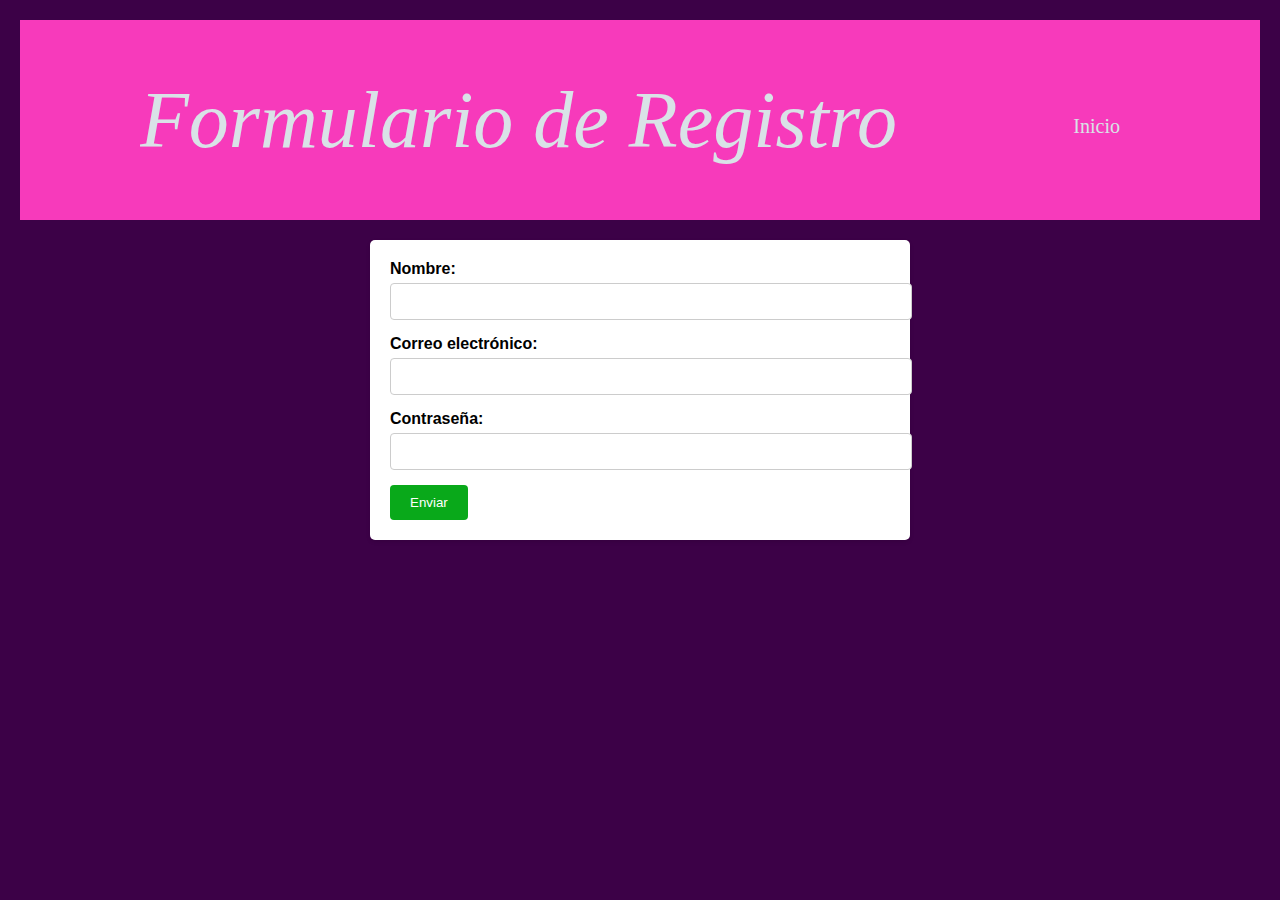
<file: Contacto/Contacto1.html>
<!doctype html>
<html>
<head>
<meta charset="utf-8">
<title>Contacto</title>
	<link rel="stylesheet" type="text/css" href="css/estilos.css">
</head>

<body>
	
	<header>
		<!--<div class="logo">Formulario de Registro</div> -->
		<div class="wrapper">
		    <div class="logo">Formulario de Registro</div>
		
		<nav> <!--representa una sección de una página cuyo propósito es proporcionar enlaces de navegación, ya sea dentro del documento actual o a otros documentos. -->
			<a href="../index.html">Inicio</a>
		</nav>
			</div>
	</header>
	
	
  <form>
    <!-- Campo del nombre -->
    <label for="nombre">Nombre:</label>
    <input type="text" id="nombre" name="nombre" required>
    <br>
   
    <!-- Campo del correo electrónico -->
    <label for="email">Correo electrónico:</label>
    <input type="email" id="email" name="email" required>
    <br>

    <!-- Campo de la contraseña -->
    <label for="contrasena">Contraseña:</label>
    <input type="password" id="contrasena" name="contrasena" required>
    <br>

    <!-- Botón de enviar -->
    <input type="submit" value="Enviar">
  </form>
</body>
</html>
</file>
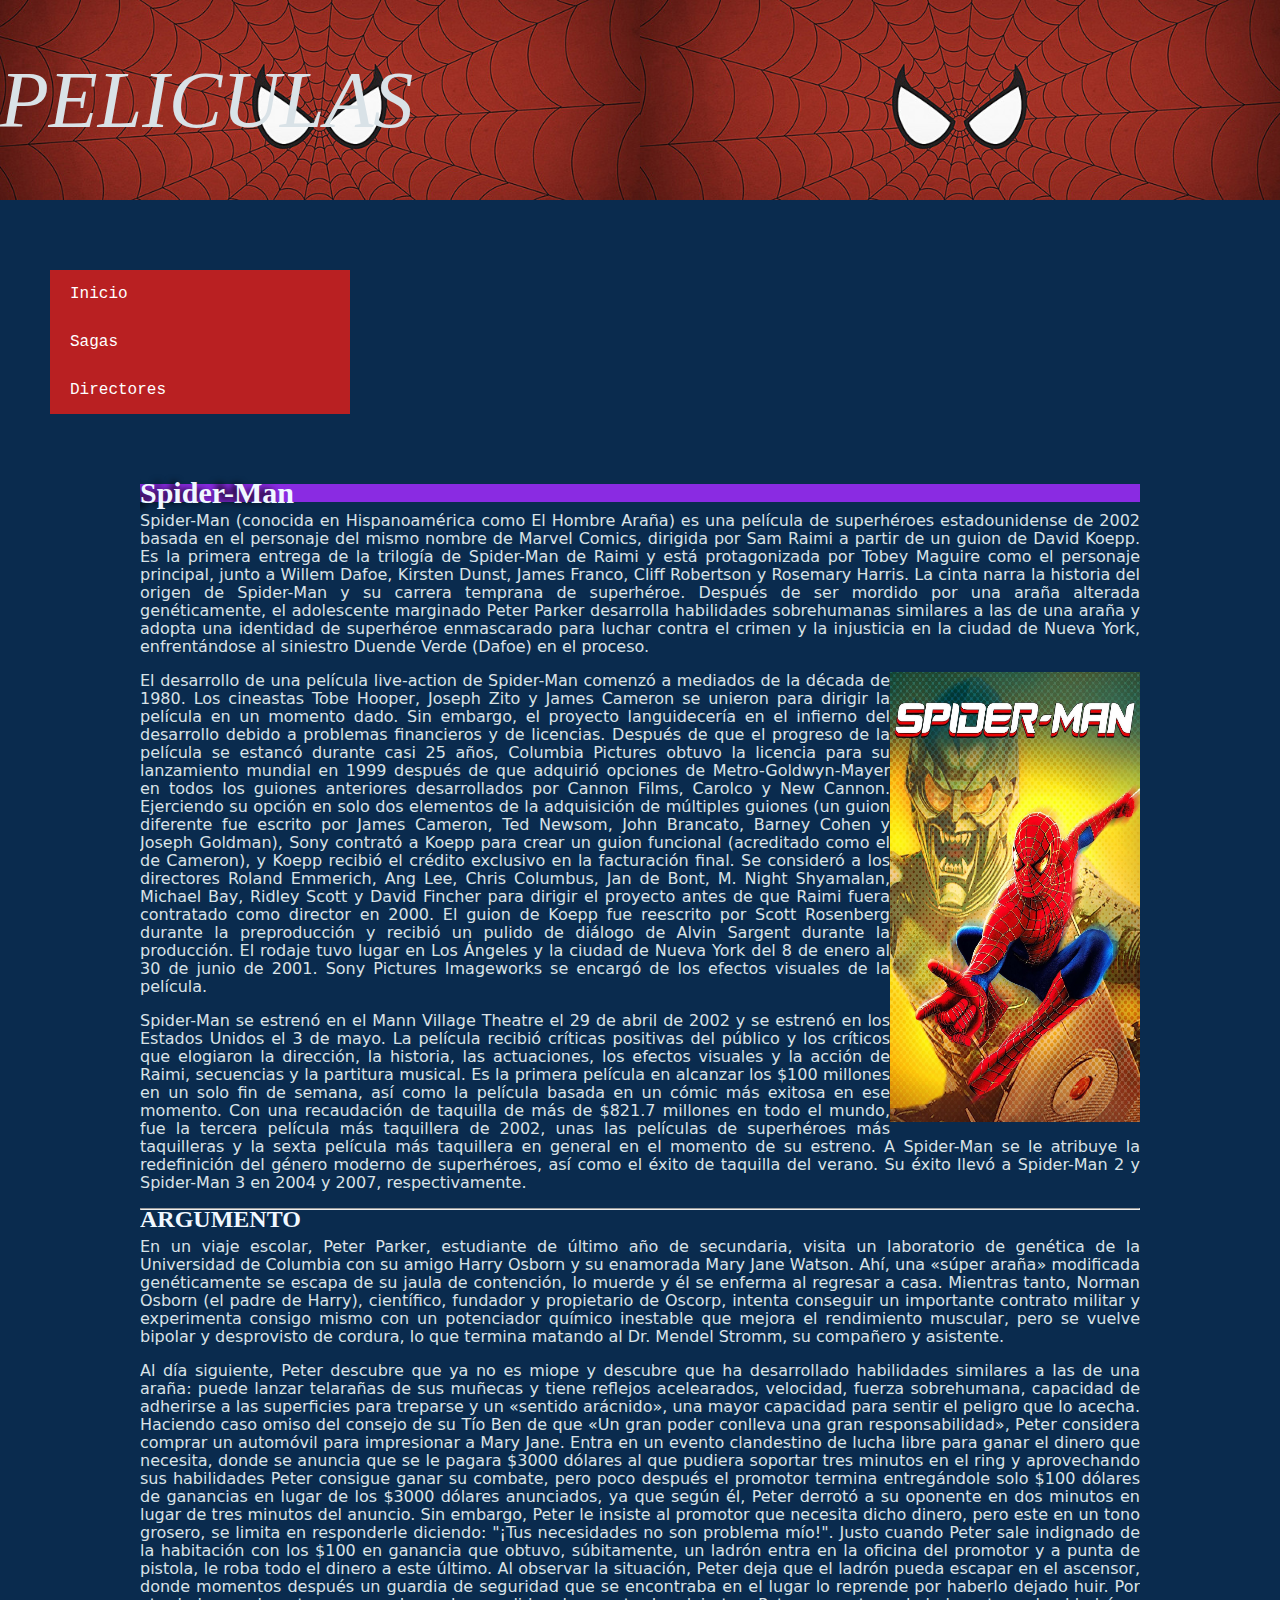
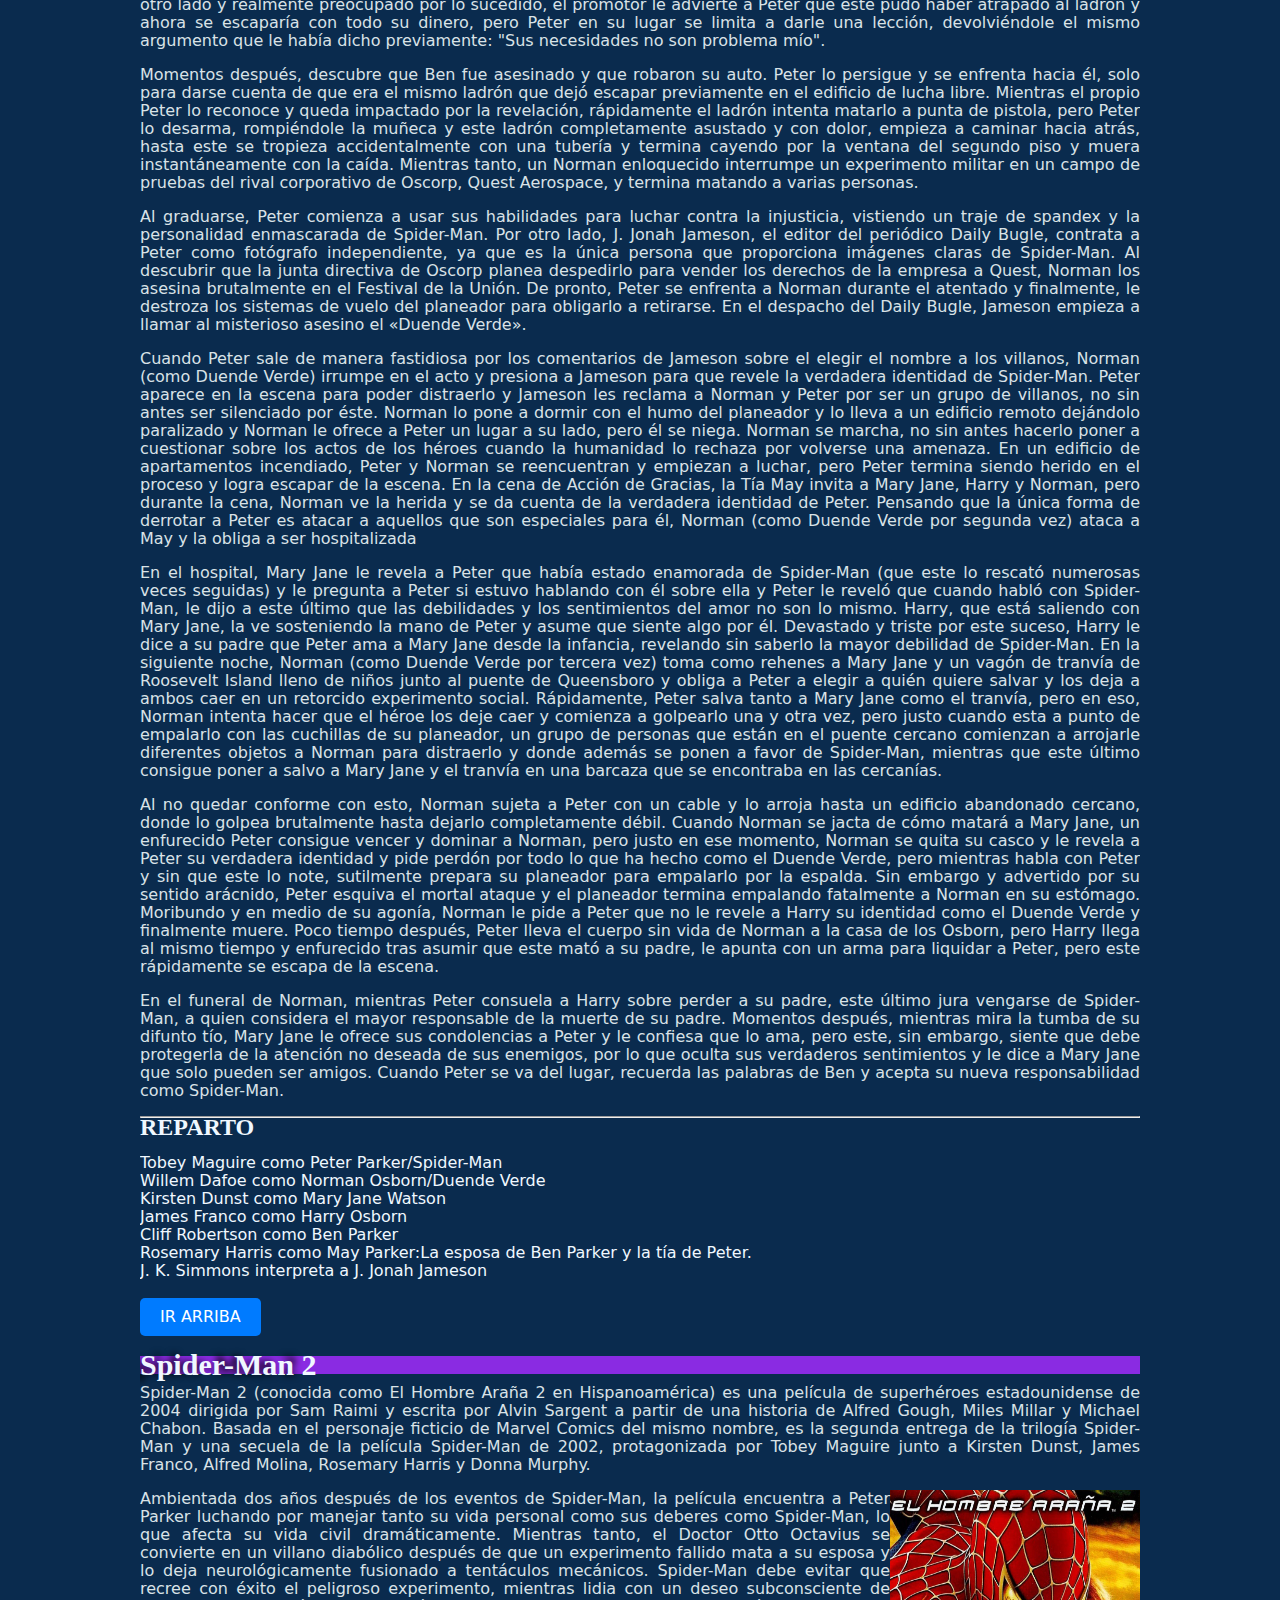
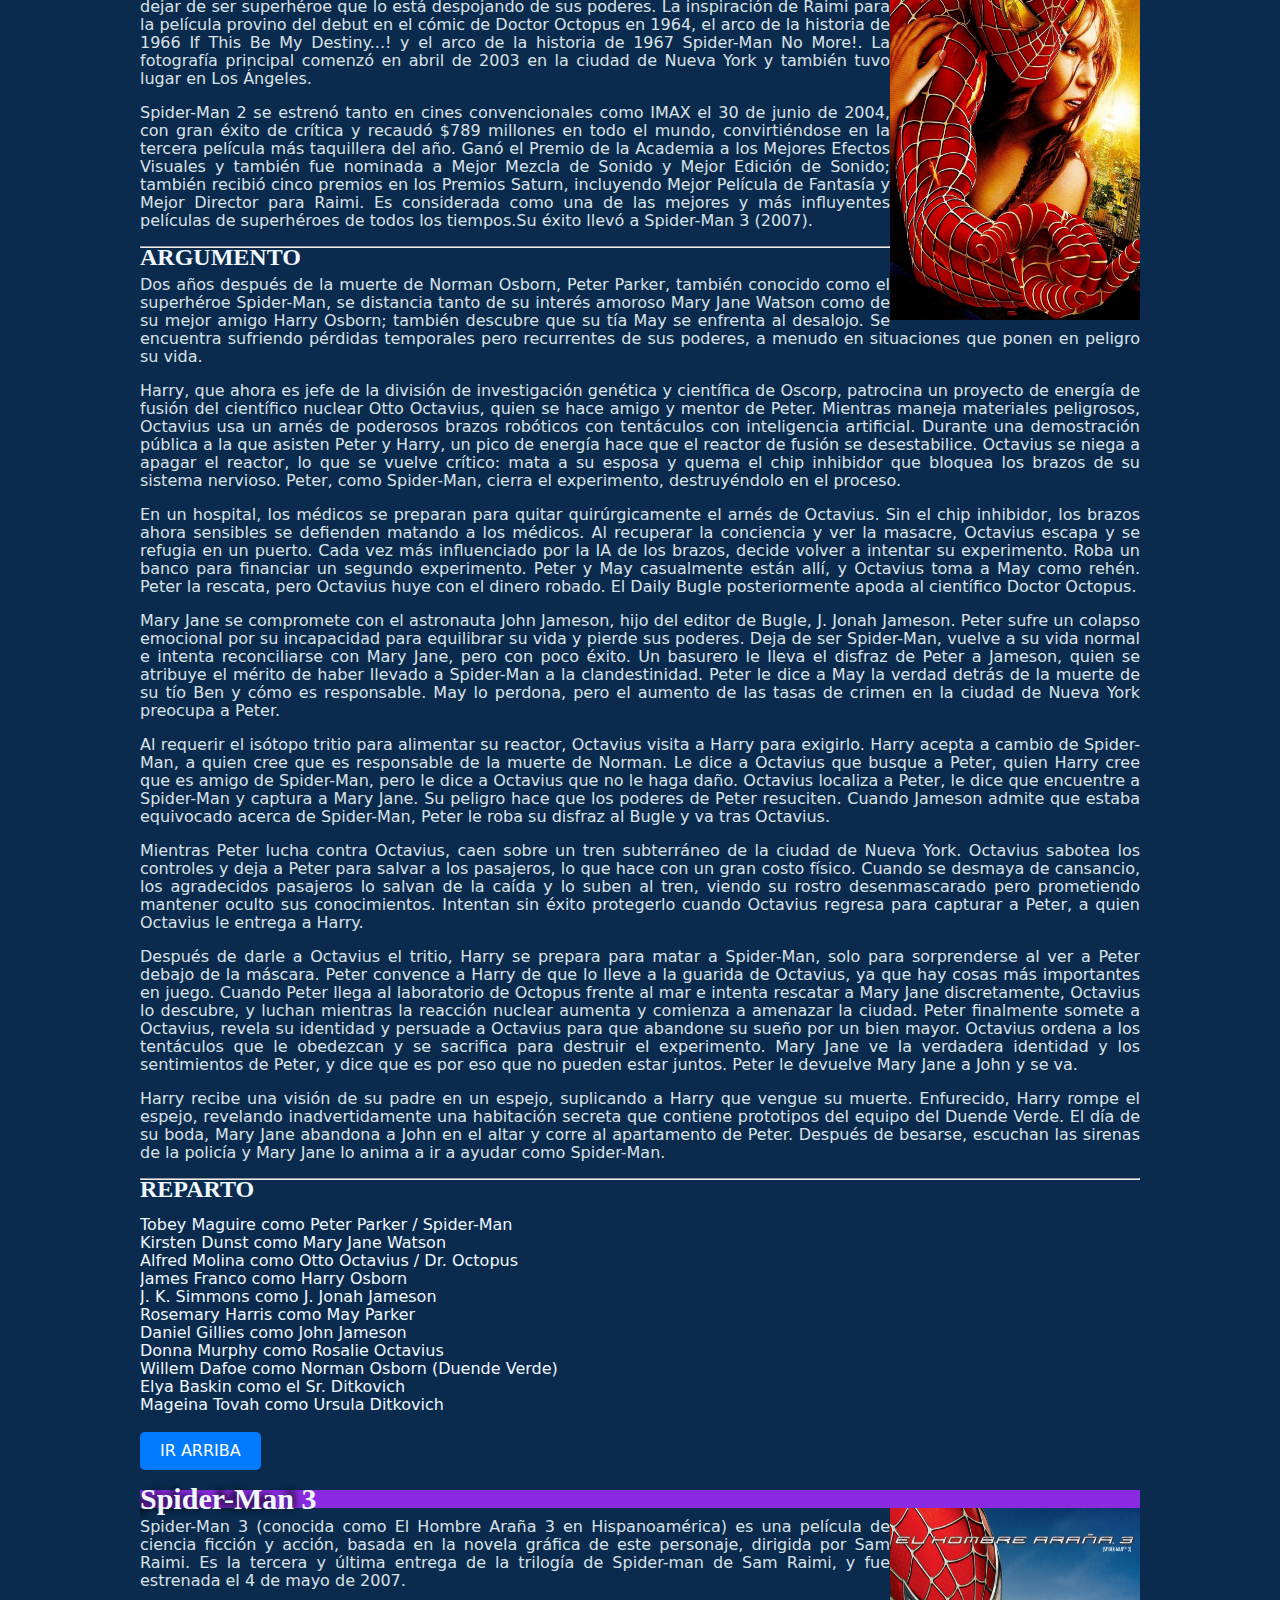
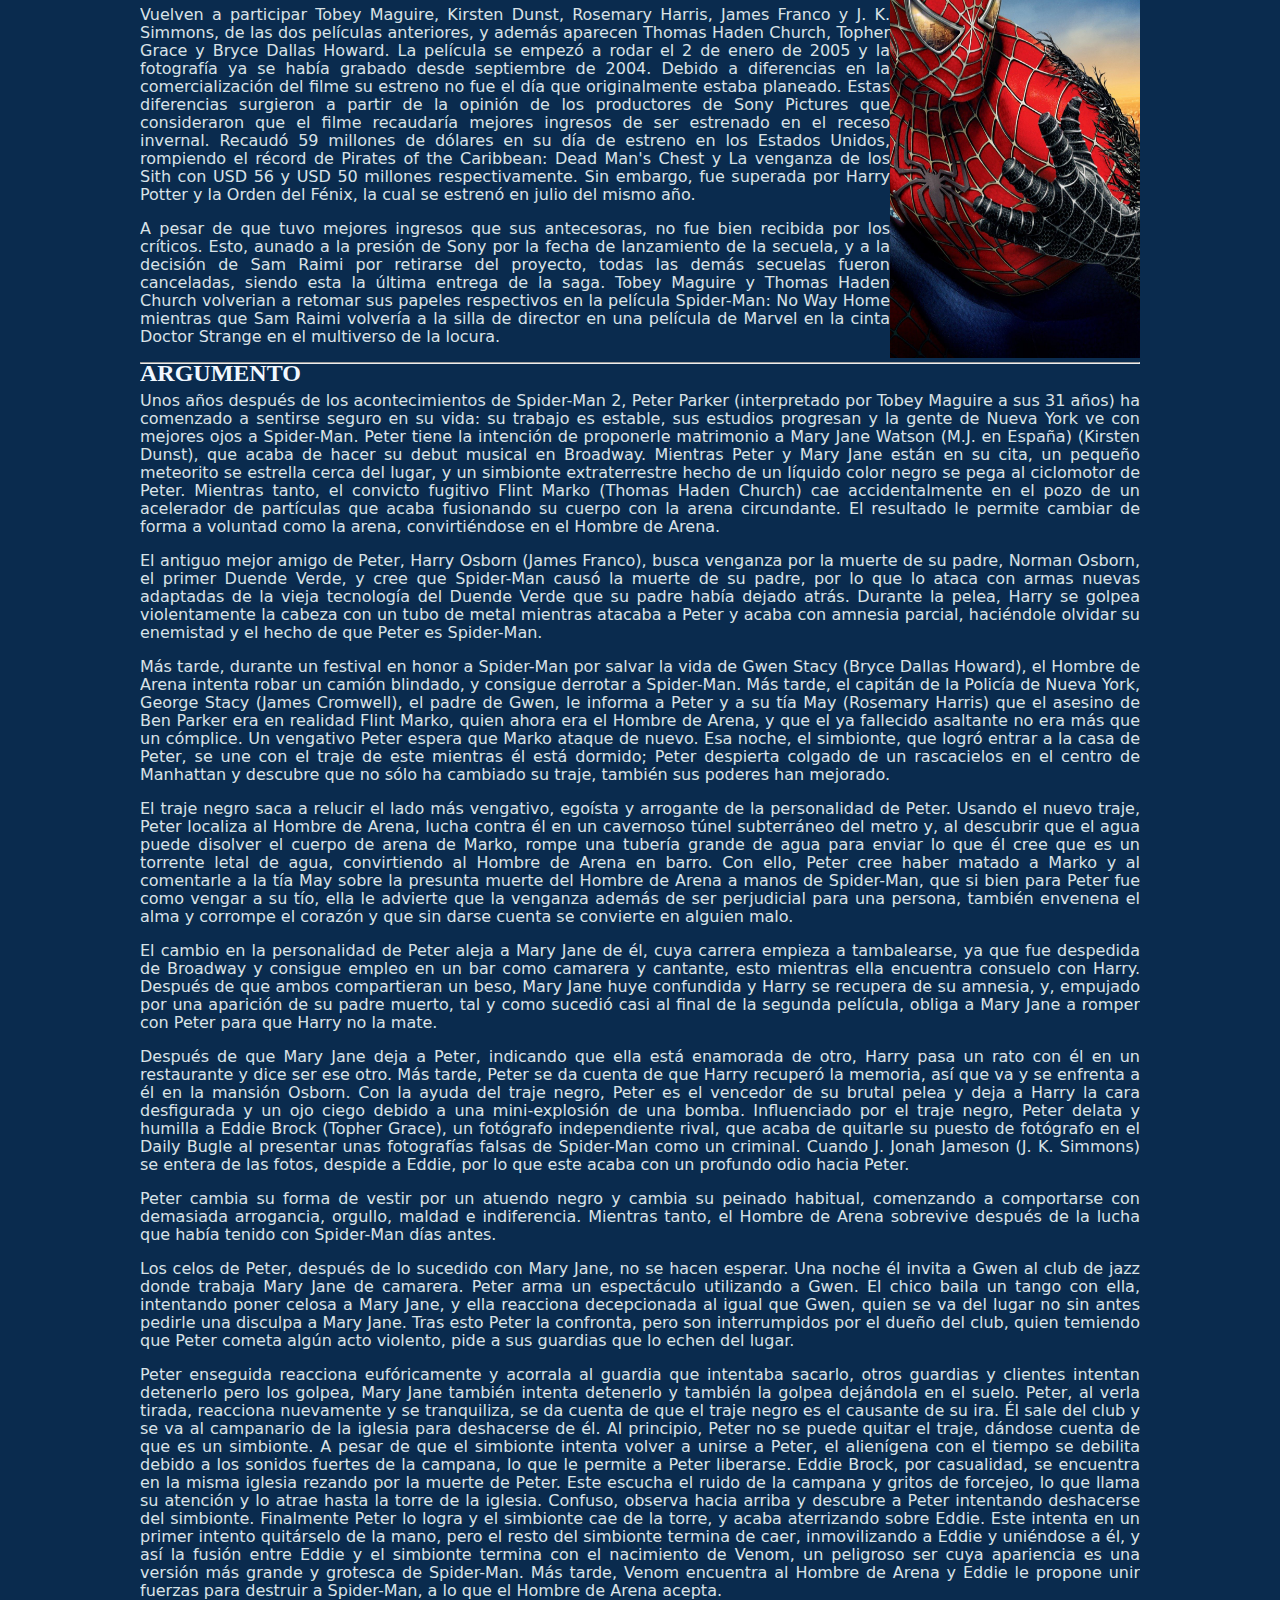
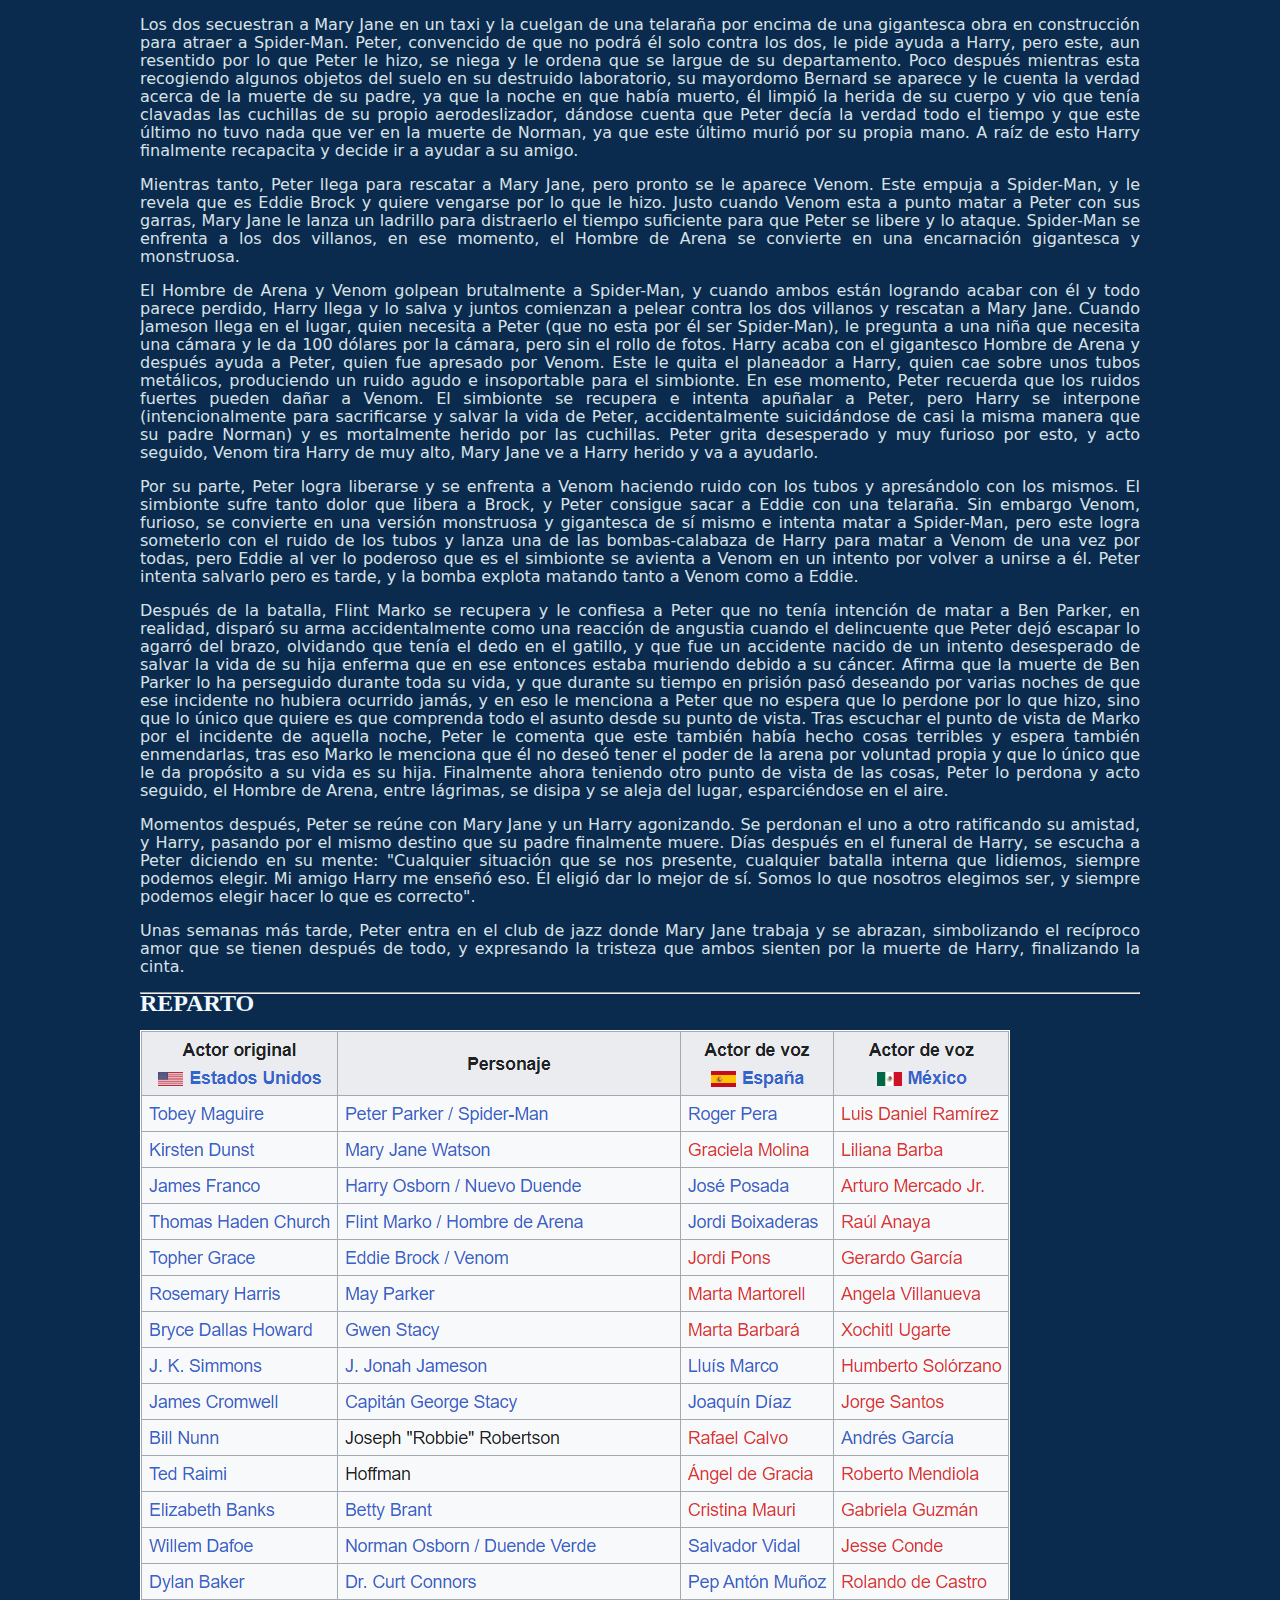
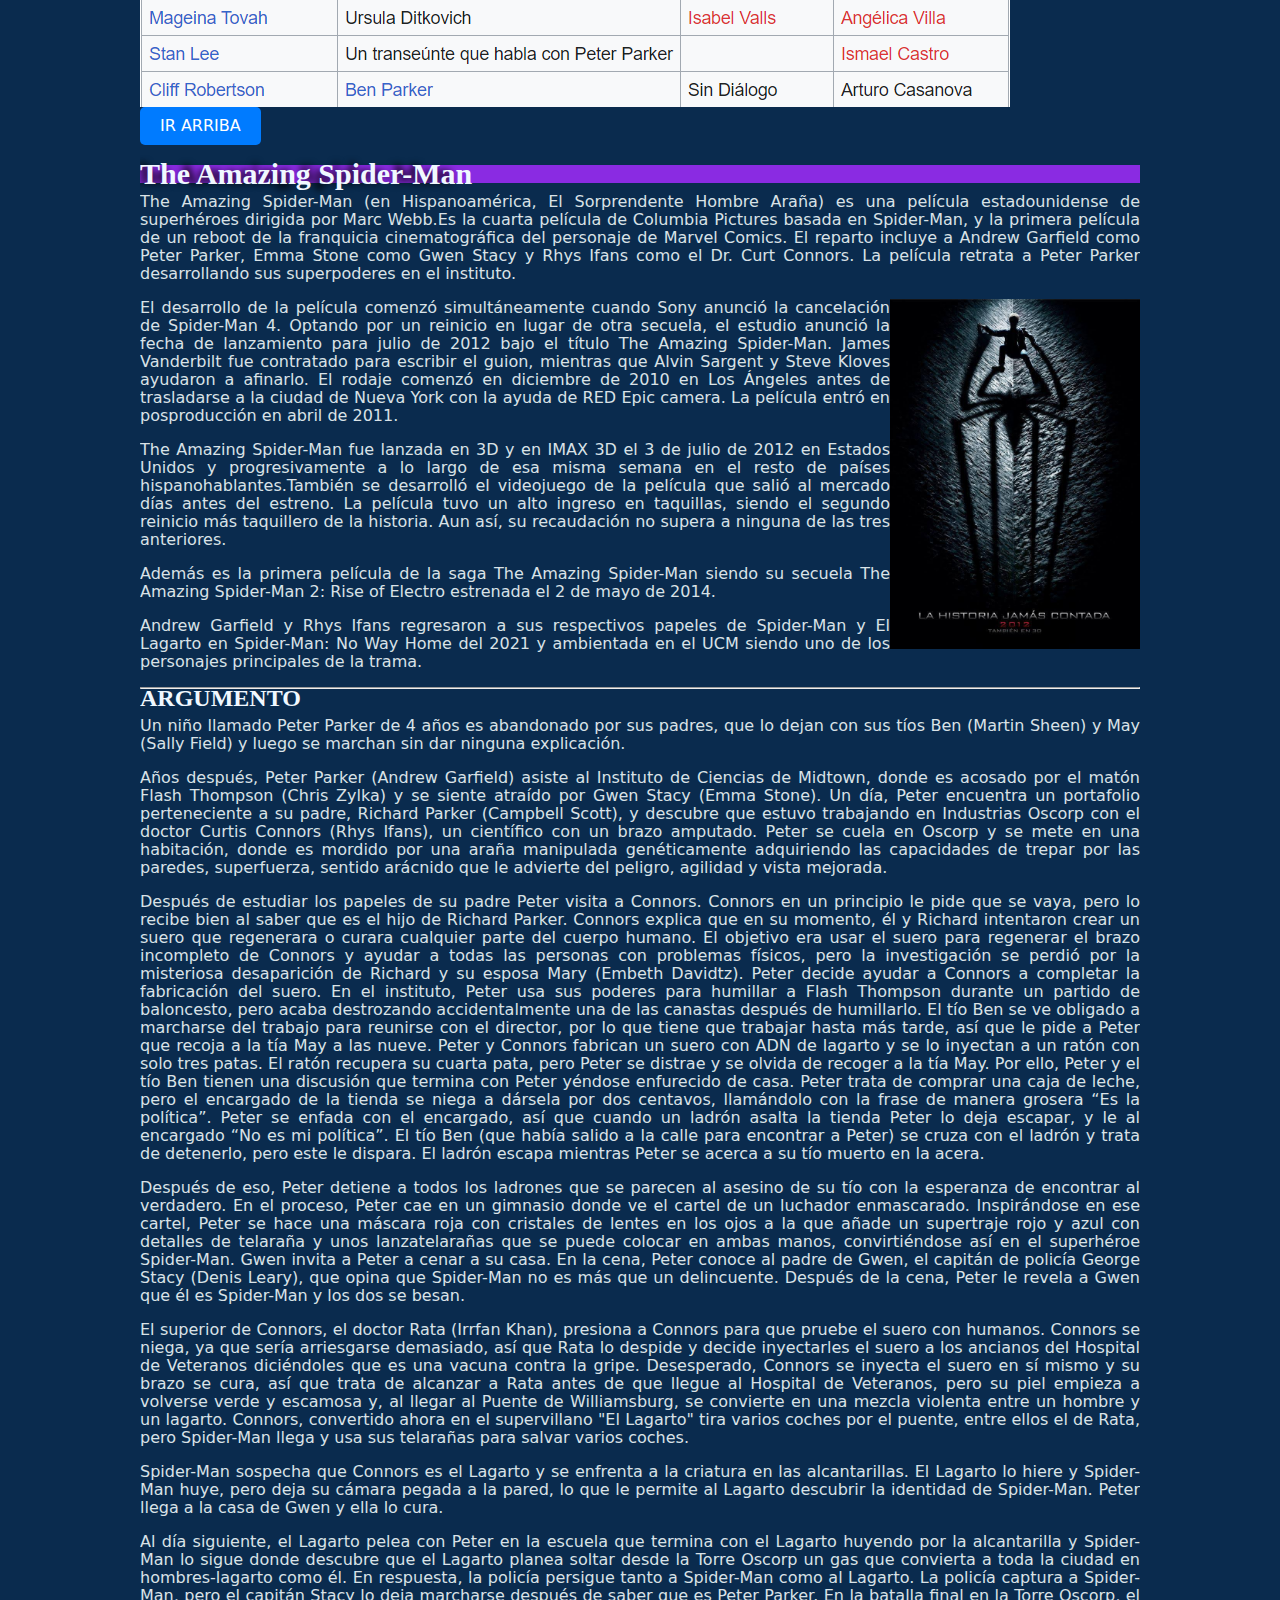
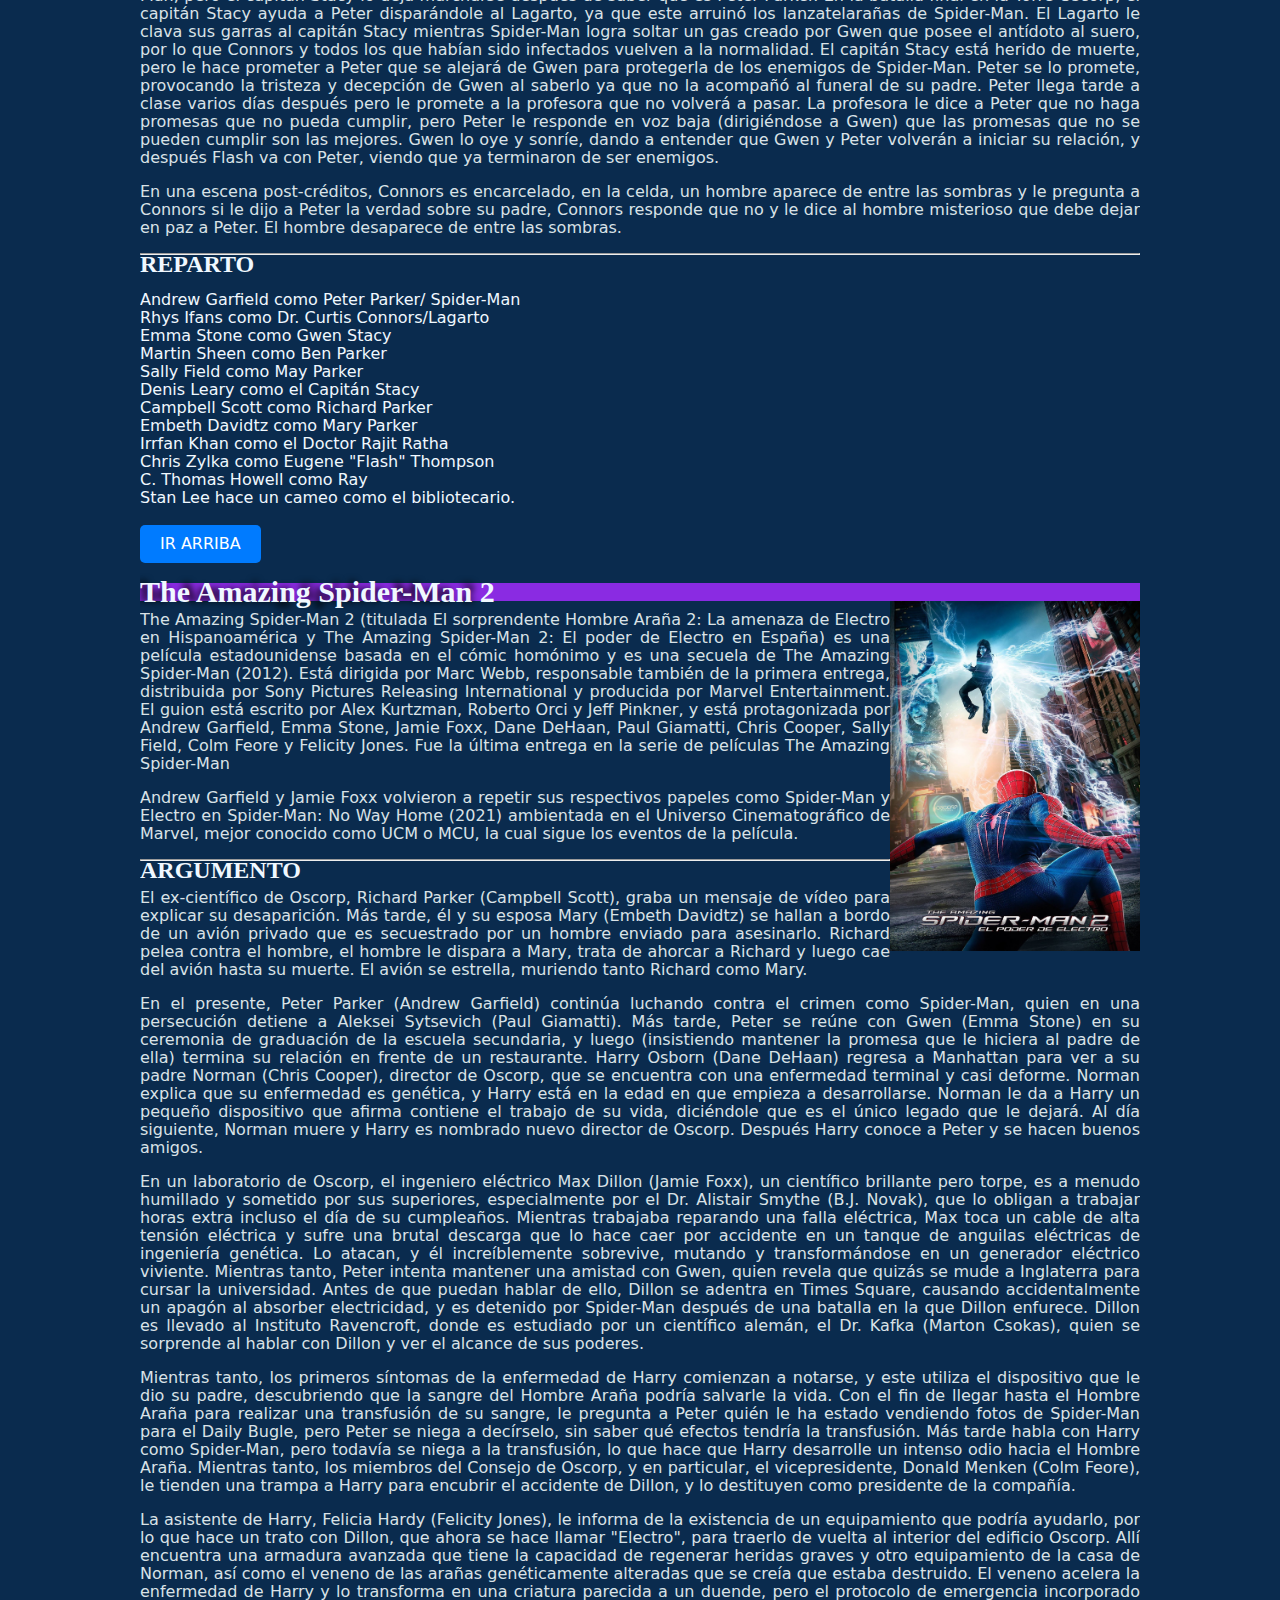
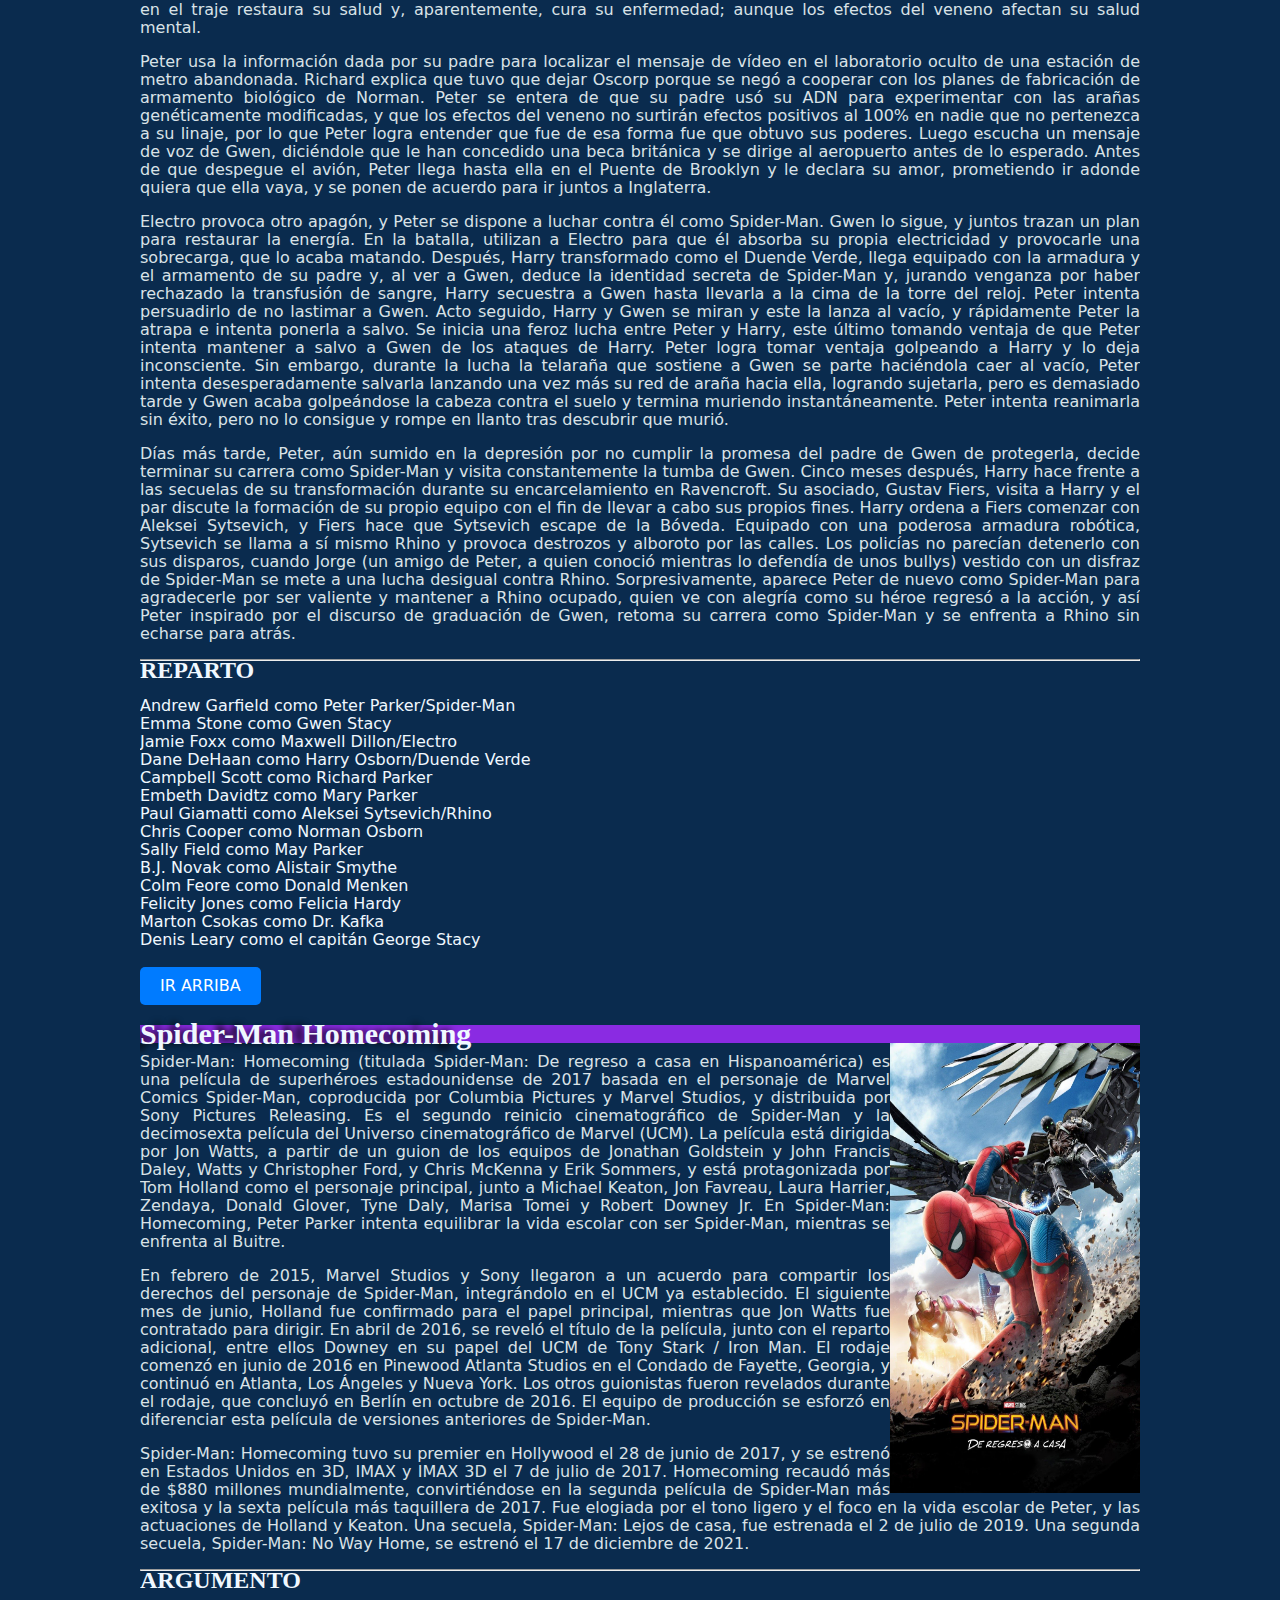
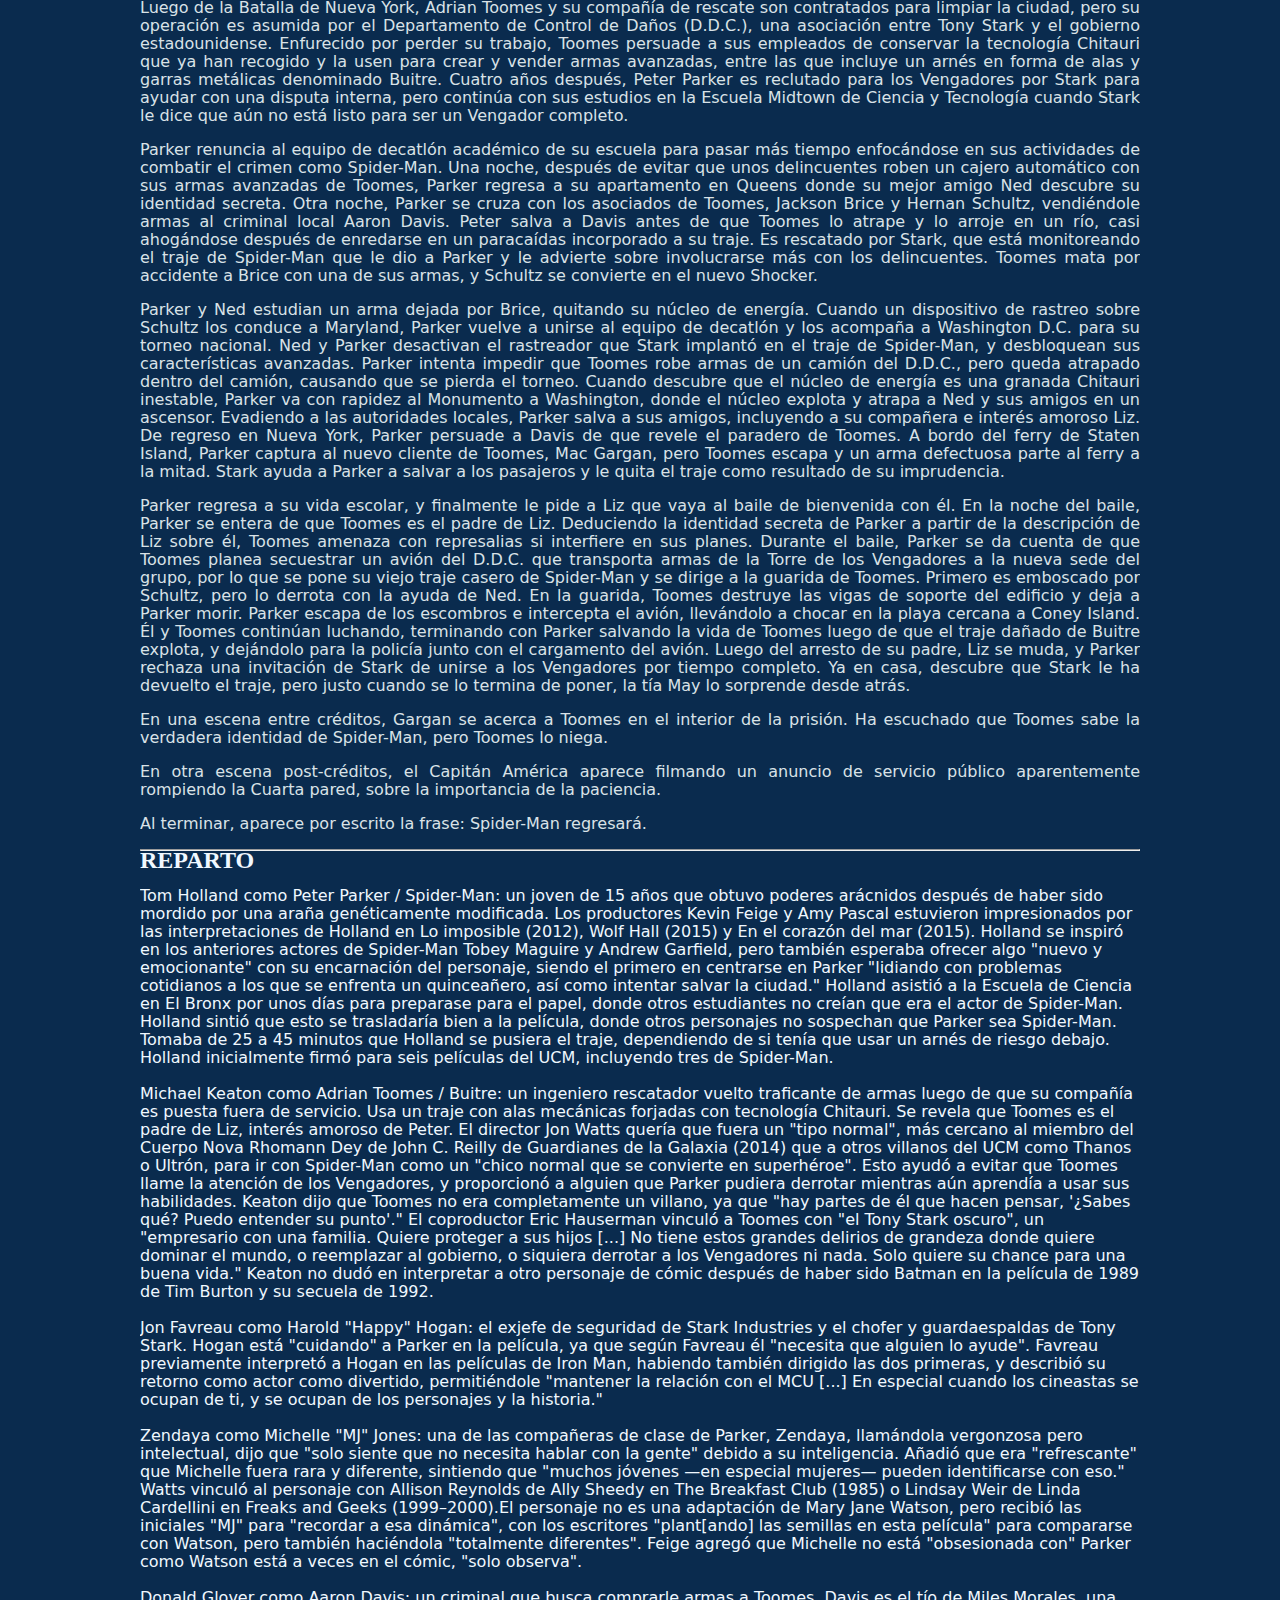
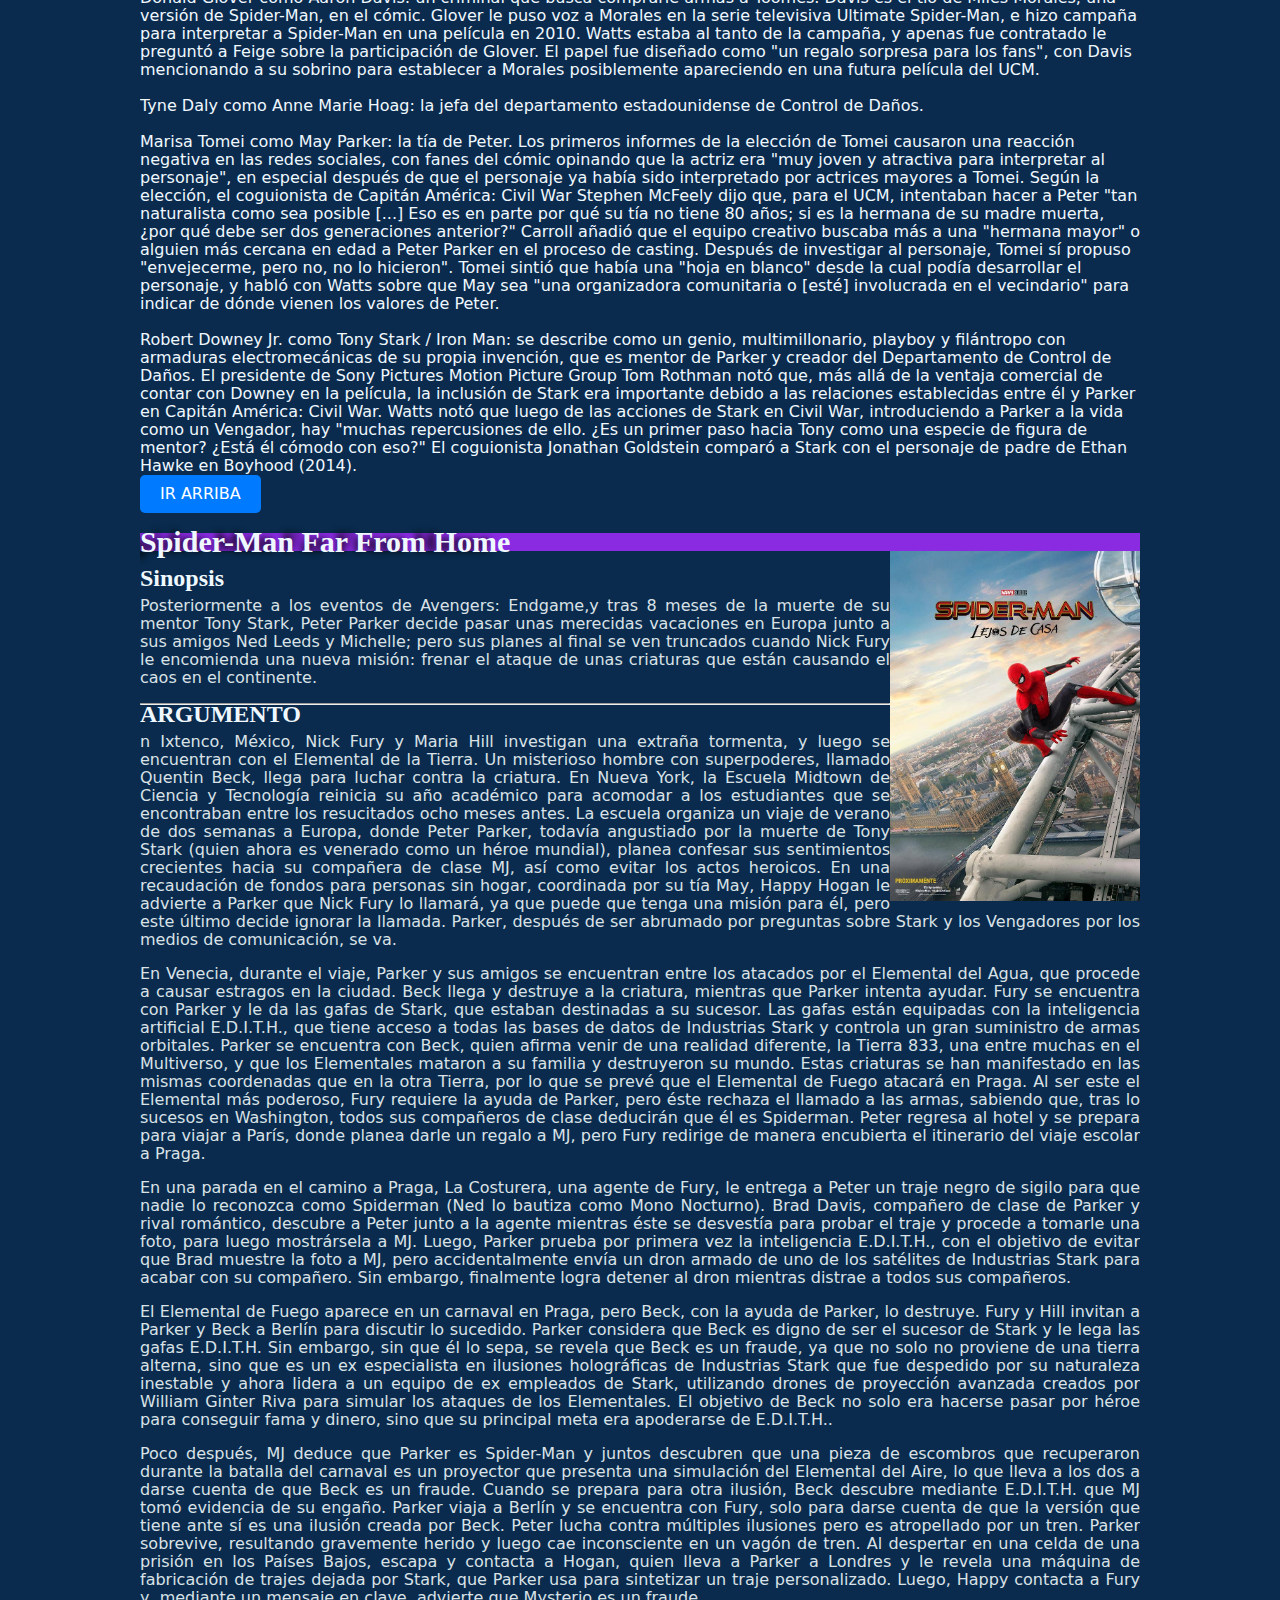
<file: peliculas/Peliculas.html>
<!doctype html>
<html>
<head>
<meta charset="utf-8">
<title>SAGA SPIDERMAN</title>
	<link rel="stylesheet" href="https://cdnjs.cloudflare.com/ajax/libs/font-awesome/6.4.0/css/all.min.css" integrity="sha512-iecdLmaskl7CVkqkXNQ/ZH/XLlvWZOJyj7Yy7tcenmpD1ypASozpmT/E0iPtmFIB46ZmdtAc9eNBvH0H/ZpiBw==" crossorigin="anonymous" referrerpolicy="no-referrer" />
	<link rel="stylesheet" href="menu-vertical/css/estilos.css">
</head>

<body>
	<div id="top"></div>
	<header>
	       <div class="logo">PELICULAS</div> 
	</header>
	
	<div class="posicion">
		
	<div align="left">
	<div class="contenedor-menu">
		<a href="#" class="btn-menu">Menú<i class="icono fa-solid fa-bars"></i></a>
	<ul class= "menu">
			<li><a href="../index.html"><i class=" icono izquierda fa-solid fa-house"></i>Inicio</a></li>
		
		    <li><a href="#"><i class=" icono izquierda fa-solid fa-film"></i>Sagas<i class="icono derecha fa-solid fa-chevron-down"></i></a>
				<ul>
					<li><a href="#Spider-Man">Spider-Man</a></li>
					<li><a href="#Spider-Man 2">Spider-Man 2</a></li>
					<li><a href="#Spider-Man 3">Spider-Man 3</a></li>
					<li><a href="#TASMpider-Man">The Amazing Spider-Man</a></li>
					<li><a href="#TASMSpider-Man 2">The Amazing Spider-Man 2</a></li>
					<li><a href="#Spider-ManHMCM">Spider-Man Homecoming</a></li>
					<li><a href="#Spider-ManFRFH">Spider-Man Far From Home</a></li>
					<li><a href="#Spider-ManNWH">Spider-Man No Way Home</a></li>
					<li><a href="#Spider-Man ITSV">Spider-Man Into The Spiderverse</a></li>
					<li><a href="#Spider-ManATSV">Spider-Man Across The Spiderverse</a></li>
				</ul>
		    </li>
		
		    <li><a href="#"><i class=" icono izquierda fa-solid fa-video"></i>Directores<i class="icono derecha fa-solid fa-chevron-down"></i></a>
				<ul>
					<li><a href="https://es.wikipedia.org/wiki/Sam_Raimi">Sam Raimi</a></li>
					<li><a href="https://es.wikipedia.org/wiki/Marc_Webb">Marc Webb</a></li>
					<li><a href="https://es.wikipedia.org/wiki/Jon_Watts">Jon Watts</a></li>
					<li><a href="https://es.wikipedia.org/wiki/Peter_Ramsey">Peter Ramsey</a></li>
					<li><a href="https://es.wikipedia.org/wiki/Joaquim_Dos_Santos">Joaquim dos Santos</a></li>
					<li><a href="https://es.wikipedia.org/wiki/Kemp_Powers">Kemp Powers</a></li>
				</ul>
		    </li>
	  </ul>
	
	</div>
	</div>
		
	       </div>
	
	<script src="https://code.jquery.com/jquery-3.7.0.min.js"></script>
	<script src="menu-vertical/js/jquery.js"></script>
	<script src="menu-vertical/js/main.js"></script>
	
	
	<section class="contenido wrapper">
		
		<div class="item" id="Spider-Man">
		       <h1 class="sombra"> Spider-Man </h1>
			
			<p>Spider-Man (conocida en Hispanoamérica como El Hombre Araña) es una película de superhéroes estadounidense de 2002 basada en el personaje del mismo nombre de Marvel Comics, dirigida por Sam Raimi a partir de un guion de David Koepp. Es la primera entrega de la trilogía de Spider-Man de Raimi y está protagonizada por Tobey Maguire como el personaje principal, junto a Willem Dafoe, Kirsten Dunst, James Franco, Cliff Robertson y Rosemary Harris. La cinta narra la historia del origen de Spider-Man y su carrera temprana de superhéroe. Después de ser mordido por una araña alterada genéticamente, el adolescente marginado Peter Parker desarrolla habilidades sobrehumanas similares a las de una araña y adopta una identidad de superhéroe enmascarado para luchar contra el crimen y la injusticia en la ciudad de Nueva York, enfrentándose al siniestro Duende Verde (Dafoe) en el proceso.</p>
			<img src="../images/Spiderman2002.jpeg" align="right" width="250" height="450">
			<p>El desarrollo de una película live-action de Spider-Man comenzó a mediados de la década de 1980. Los cineastas Tobe Hooper, Joseph Zito y James Cameron se unieron para dirigir la película en un momento dado. Sin embargo, el proyecto languidecería en el infierno del desarrollo debido a problemas financieros y de licencias. Después de que el progreso de la película se estancó durante casi 25 años, Columbia Pictures obtuvo la licencia para su lanzamiento mundial en 1999 después de que adquirió opciones de Metro-Goldwyn-Mayer en todos los guiones anteriores desarrollados por Cannon Films, Carolco y New Cannon. Ejerciendo su opción en solo dos elementos de la adquisición de múltiples guiones (un guion diferente fue escrito por James Cameron, Ted Newsom, John Brancato, Barney Cohen y Joseph Goldman), Sony contrató a Koepp para crear un guion funcional (acreditado como el de Cameron), y Koepp recibió el crédito exclusivo en la facturación final. Se consideró a los directores Roland Emmerich, Ang Lee, Chris Columbus, Jan de Bont, M. Night Shyamalan, Michael Bay, Ridley Scott y David Fincher para dirigir el proyecto antes de que Raimi fuera contratado como director en 2000. El guion de Koepp fue reescrito por Scott Rosenberg durante la preproducción y recibió un pulido de diálogo de Alvin Sargent durante la producción. El rodaje tuvo lugar en Los Ángeles y la ciudad de Nueva York del 8 de enero al 30 de junio de 2001. Sony Pictures Imageworks se encargó de los efectos visuales de la película.</p>
			<p>Spider-Man se estrenó en el Mann Village Theatre el 29 de abril de 2002 y se estrenó en los Estados Unidos el 3 de mayo. La película recibió críticas positivas del público y los críticos que elogiaron la dirección, la historia, las actuaciones, los efectos visuales y la acción de Raimi, secuencias y la partitura musical. Es la primera película en alcanzar los $100 millones en un solo fin de semana, así como la película basada en un cómic más exitosa en ese momento. Con una recaudación de taquilla de más de $821.7 millones en todo el mundo, fue la tercera película más taquillera de 2002, unas las películas de superhéroes más taquilleras y la sexta película más taquillera en general en el momento de su estreno. A Spider-Man se le atribuye la redefinición del género moderno de superhéroes, así como el éxito de taquilla del verano. Su éxito llevó a Spider-Man 2 y Spider-Man 3 en 2004 y 2007, respectivamente.</p>
			<hr>
			<h2>ARGUMENTO</h2>
			
			<p>En un viaje escolar, Peter Parker, estudiante de último año de secundaria, visita un laboratorio de genética de la Universidad de Columbia con su amigo Harry Osborn y su enamorada Mary Jane Watson. Ahí, una «súper araña» modificada genéticamente se escapa de su jaula de contención, lo muerde y él se enferma al regresar a casa. Mientras tanto, Norman Osborn (el padre de Harry), científico, fundador y propietario de Oscorp, intenta conseguir un importante contrato militar y experimenta consigo mismo con un potenciador químico inestable que mejora el rendimiento muscular, pero se vuelve bipolar y desprovisto de cordura, lo que termina matando al Dr. Mendel Stromm, su compañero y asistente.</p>
			
			<p>Al día siguiente, Peter descubre que ya no es miope y descubre que ha desarrollado habilidades similares a las de una araña: puede lanzar telarañas de sus muñecas y tiene reflejos acelearados, velocidad, fuerza sobrehumana, capacidad de adherirse a las superficies para treparse y un «sentido arácnido», una mayor capacidad para sentir el peligro que lo acecha. Haciendo caso omiso del consejo de su Tío Ben de que «Un gran poder conlleva una gran responsabilidad», Peter considera comprar un automóvil para impresionar a Mary Jane. Entra en un evento clandestino de lucha libre para ganar el dinero que necesita, donde se anuncia que se le pagara $3000 dólares al que pudiera soportar tres minutos en el ring y aprovechando sus habilidades Peter consigue ganar su combate, pero poco después el promotor termina entregándole solo $100 dólares de ganancias en lugar de los $3000 dólares anunciados, ya que según él, Peter derrotó a su oponente en dos minutos en lugar de tres minutos del anuncio. Sin embargo, Peter le insiste al promotor que necesita dicho dinero, pero este en un tono grosero, se limita en responderle diciendo: "¡Tus necesidades no son problema mío!". Justo cuando Peter sale indignado de la habitación con los $100 en ganancia que obtuvo, súbitamente, un ladrón entra en la oficina del promotor y a punta de pistola, le roba todo el dinero a este último. Al observar la situación, Peter deja que el ladrón pueda escapar en el ascensor, donde momentos después un guardia de seguridad que se encontraba en el lugar lo reprende por haberlo dejado huir. Por otro lado y realmente preocupado por lo sucedido, el promotor le advierte a Peter que este pudo haber atrapado al ladrón y ahora se escaparía con todo su dinero, pero Peter en su lugar se limita a darle una lección, devolviéndole el mismo argumento que le había dicho previamente: "Sus necesidades no son problema mío".</p>
			<p>Momentos después, descubre que Ben fue asesinado y que robaron su auto. Peter lo persigue y se enfrenta hacia él, solo para darse cuenta de que era el mismo ladrón que dejó escapar previamente en el edificio de lucha libre. Mientras el propio Peter lo reconoce y queda impactado por la revelación, rápidamente el ladrón intenta matarlo a punta de pistola, pero Peter lo desarma, rompiéndole la muñeca y este ladrón completamente asustado y con dolor, empieza a caminar hacia atrás, hasta este se tropieza accidentalmente con una tubería y termina cayendo por la ventana del segundo piso y muera instantáneamente con la caída. Mientras tanto, un Norman enloquecido interrumpe un experimento militar en un campo de pruebas del rival corporativo de Oscorp, Quest Aerospace, y termina matando a varias personas.</p>
			<p>Al graduarse, Peter comienza a usar sus habilidades para luchar contra la injusticia, vistiendo un traje de spandex y la personalidad enmascarada de Spider-Man. Por otro lado, J. Jonah Jameson, el editor del periódico Daily Bugle, contrata a Peter como fotógrafo independiente, ya que es la única persona que proporciona imágenes claras de Spider-Man. Al descubrir que la junta directiva de Oscorp planea despedirlo para vender los derechos de la empresa a Quest, Norman los asesina brutalmente en el Festival de la Unión. De pronto, Peter se enfrenta a Norman durante el atentado y finalmente, le destroza los sistemas de vuelo del planeador para obligarlo a retirarse. En el despacho del Daily Bugle, Jameson empieza a llamar al misterioso asesino el «Duende Verde».</p>
			<p>Cuando Peter sale de manera fastidiosa por los comentarios de Jameson sobre el elegir el nombre a los villanos, Norman (como Duende Verde) irrumpe en el acto y presiona a Jameson para que revele la verdadera identidad de Spider-Man. Peter aparece en la escena para poder distraerlo y Jameson les reclama a Norman y Peter por ser un grupo de villanos, no sin antes ser silenciado por éste. Norman lo pone a dormir con el humo del planeador y lo lleva a un edificio remoto dejándolo paralizado y Norman le ofrece a Peter un lugar a su lado, pero él se niega. Norman se marcha, no sin antes hacerlo poner a cuestionar sobre los actos de los héroes cuando la humanidad lo rechaza por volverse una amenaza. En un edificio de apartamentos incendiado, Peter y Norman se reencuentran y empiezan a luchar, pero Peter termina siendo herido en el proceso y logra escapar de la escena. En la cena de Acción de Gracias, la Tía May invita a Mary Jane, Harry y Norman, pero durante la cena, Norman ve la herida y se da cuenta de la verdadera identidad de Peter. Pensando que la única forma de derrotar a Peter es atacar a aquellos que son especiales para él, Norman (como Duende Verde por segunda vez) ataca a May y la obliga a ser hospitalizada</p>
			<p>En el hospital, Mary Jane le revela a Peter que había estado enamorada de Spider-Man (que este lo rescató numerosas veces seguidas) y le pregunta a Peter si estuvo hablando con él sobre ella y Peter le reveló que cuando habló con Spider-Man, le dijo a este último que las debilidades y los sentimientos del amor no son lo mismo. Harry, que está saliendo con Mary Jane, la ve sosteniendo la mano de Peter y asume que siente algo por él. Devastado y triste por este suceso, Harry le dice a su padre que Peter ama a Mary Jane desde la infancia, revelando sin saberlo la mayor debilidad de Spider-Man. En la siguiente noche, Norman (como Duende Verde por tercera vez) toma como rehenes a Mary Jane y un vagón de tranvía de Roosevelt Island lleno de niños junto al puente de Queensboro y obliga a Peter a elegir a quién quiere salvar y los deja a ambos caer en un retorcido experimento social. Rápidamente, Peter salva tanto a Mary Jane como el tranvía, pero en eso, Norman intenta hacer que el héroe los deje caer y comienza a golpearlo una y otra vez, pero justo cuando esta a punto de empalarlo con las cuchillas de su planeador, un grupo de personas que están en el puente cercano comienzan a arrojarle diferentes objetos a Norman para distraerlo y donde además se ponen a favor de Spider-Man, mientras que este último consigue poner a salvo a Mary Jane y el tranvía en una barcaza que se encontraba en las cercanías.</p>
			<p>Al no quedar conforme con esto, Norman sujeta a Peter con un cable y lo arroja hasta un edificio abandonado cercano, donde lo golpea brutalmente hasta dejarlo completamente débil. Cuando Norman se jacta de cómo matará a Mary Jane, un enfurecido Peter consigue vencer y dominar a Norman, pero justo en ese momento, Norman se quita su casco y le revela a Peter su verdadera identidad y pide perdón por todo lo que ha hecho como el Duende Verde, pero mientras habla con Peter y sin que este lo note, sutilmente prepara su planeador para empalarlo por la espalda. Sin embargo y advertido por su sentido arácnido, Peter esquiva el mortal ataque y el planeador termina empalando fatalmente a Norman en su estómago. Moribundo y en medio de su agonía, Norman le pide a Peter que no le revele a Harry su identidad como el Duende Verde y finalmente muere. Poco tiempo después, Peter lleva el cuerpo sin vida de Norman a la casa de los Osborn, pero Harry llega al mismo tiempo y enfurecido tras asumir que este mató a su padre, le apunta con un arma para liquidar a Peter, pero este rápidamente se escapa de la escena.</p>
			<p>En el funeral de Norman, mientras Peter consuela a Harry sobre perder a su padre, este último jura vengarse de Spider-Man, a quien considera el mayor responsable de la muerte de su padre. Momentos después, mientras mira la tumba de su difunto tío, Mary Jane le ofrece sus condolencias a Peter y le confiesa que lo ama, pero este, sin embargo, siente que debe protegerla de la atención no deseada de sus enemigos, por lo que oculta sus verdaderos sentimientos y le dice a Mary Jane que solo pueden ser amigos. Cuando Peter se va del lugar, recuerda las palabras de Ben y acepta su nueva responsabilidad como Spider-Man.</p>
			<hr>
			<h2>REPARTO</h2>
			<br>
			<ol>
			     <li>Tobey Maguire como Peter Parker/Spider-Man</li>
				<li>Willem Dafoe como Norman Osborn/Duende Verde</li>
				<li>Kirsten Dunst como Mary Jane Watson</li>
				<li>James Franco como Harry Osborn</li>
				<li>Cliff Robertson como Ben Parker</li>
				<li>Rosemary Harris como May Parker:La esposa de Ben Parker y la tía de Peter.</li>
				<li>J. K. Simmons interpreta a J. Jonah Jameson</li>
			</ol>
			<br>
			<a href="#top" class="back-to-top">IR ARRIBA</a>
		</div>
		
		<div class="item" id="Spider-Man 2">
		       <h1 class="sombra">Spider-Man 2 </h1>
			
			<p>Spider-Man 2 (conocida como El Hombre Araña 2 en Hispanoamérica) es una película de superhéroes estadounidense de 2004 dirigida por Sam Raimi y escrita por Alvin Sargent a partir de una historia de Alfred Gough, Miles Millar y Michael Chabon. Basada en el personaje ficticio de Marvel Comics del mismo nombre, es la segunda entrega de la trilogía Spider-Man y una secuela de la película Spider-Man de 2002, protagonizada por Tobey Maguire junto a Kirsten Dunst, James Franco, Alfred Molina, Rosemary Harris y Donna Murphy.</p>
			<img src="../images/spiderman2004.jpeg" align="right" width="250" height="430">
			<p>Ambientada dos años después de los eventos de Spider-Man, la película encuentra a Peter Parker luchando por manejar tanto su vida personal como sus deberes como Spider-Man, lo que afecta su vida civil dramáticamente. Mientras tanto, el Doctor Otto Octavius se convierte en un villano diabólico después de que un experimento fallido mata a su esposa y lo deja neurológicamente fusionado a tentáculos mecánicos. Spider-Man debe evitar que recree con éxito el peligroso experimento, mientras lidia con un deseo subconsciente de dejar de ser superhéroe que lo está despojando de sus poderes. La inspiración de Raimi para la película provino del debut en el cómic de Doctor Octopus en 1964, el arco de la historia de 1966 If This Be My Destiny...! y el arco de la historia de 1967 Spider-Man No More!. La fotografía principal comenzó en abril de 2003 en la ciudad de Nueva York y también tuvo lugar en Los Ángeles.</p>
			<p>Spider-Man 2 se estrenó tanto en cines convencionales como IMAX el 30 de junio de 2004, con gran éxito de crítica y recaudó $789 millones en todo el mundo, convirtiéndose en la tercera película más taquillera del año. Ganó el Premio de la Academia a los Mejores Efectos Visuales y también fue nominada a Mejor Mezcla de Sonido y Mejor Edición de Sonido; también recibió cinco premios en los Premios Saturn, incluyendo Mejor Película de Fantasía y Mejor Director para Raimi. Es considerada como una de las mejores y más influyentes películas de superhéroes de todos los tiempos.Su éxito llevó a Spider-Man 3 (2007).</p>
			<hr>
			<h2>ARGUMENTO</h2>
			<p>Dos años después de la muerte de Norman Osborn, Peter Parker, también conocido como el superhéroe Spider-Man, se distancia tanto de su interés amoroso Mary Jane Watson como de su mejor amigo Harry Osborn; también descubre que su tía May se enfrenta al desalojo. Se encuentra sufriendo pérdidas temporales pero recurrentes de sus poderes, a menudo en situaciones que ponen en peligro su vida.</p>
			<p>Harry, que ahora es jefe de la división de investigación genética y científica de Oscorp, patrocina un proyecto de energía de fusión del científico nuclear Otto Octavius, quien se hace amigo y mentor de Peter. Mientras maneja materiales peligrosos, Octavius usa un arnés de poderosos brazos robóticos con tentáculos con inteligencia artificial. Durante una demostración pública a la que asisten Peter y Harry, un pico de energía hace que el reactor de fusión se desestabilice. Octavius se niega a apagar el reactor, lo que se vuelve crítico: mata a su esposa y quema el chip inhibidor que bloquea los brazos de su sistema nervioso. Peter, como Spider-Man, cierra el experimento, destruyéndolo en el proceso.</p>
			<p>En un hospital, los médicos se preparan para quitar quirúrgicamente el arnés de Octavius. Sin el chip inhibidor, los brazos ahora sensibles se defienden matando a los médicos. Al recuperar la conciencia y ver la masacre, Octavius escapa y se refugia en un puerto. Cada vez más influenciado por la IA de los brazos, decide volver a intentar su experimento. Roba un banco para financiar un segundo experimento. Peter y May casualmente están allí, y Octavius toma a May como rehén. Peter la rescata, pero Octavius huye con el dinero robado. El Daily Bugle posteriormente apoda al científico Doctor Octopus.</p>
			<p>Mary Jane se compromete con el astronauta John Jameson, hijo del editor de Bugle, J. Jonah Jameson. Peter sufre un colapso emocional por su incapacidad para equilibrar su vida y pierde sus poderes. Deja de ser Spider-Man, vuelve a su vida normal e intenta reconciliarse con Mary Jane, pero con poco éxito. Un basurero le lleva el disfraz de Peter a Jameson, quien se atribuye el mérito de haber llevado a Spider-Man a la clandestinidad. Peter le dice a May la verdad detrás de la muerte de su tío Ben y cómo es responsable. May lo perdona, pero el aumento de las tasas de crimen en la ciudad de Nueva York preocupa a Peter.</p>
			<p>Al requerir el isótopo tritio para alimentar su reactor, Octavius visita a Harry para exigirlo. Harry acepta a cambio de Spider-Man, a quien cree que es responsable de la muerte de Norman. Le dice a Octavius que busque a Peter, quien Harry cree que es amigo de Spider-Man, pero le dice a Octavius que no le haga daño. Octavius localiza a Peter, le dice que encuentre a Spider-Man y captura a Mary Jane. Su peligro hace que los poderes de Peter resuciten. Cuando Jameson admite que estaba equivocado acerca de Spider-Man, Peter le roba su disfraz al Bugle y va tras Octavius.</p>
			<p>Mientras Peter lucha contra Octavius, caen sobre un tren subterráneo de la ciudad de Nueva York. Octavius sabotea los controles y deja a Peter para salvar a los pasajeros, lo que hace con un gran costo físico. Cuando se desmaya de cansancio, los agradecidos pasajeros lo salvan de la caída y lo suben al tren, viendo su rostro desenmascarado pero prometiendo mantener oculto sus conocimientos. Intentan sin éxito protegerlo cuando Octavius regresa para capturar a Peter, a quien Octavius le entrega a Harry.</p>
			<p>Después de darle a Octavius el tritio, Harry se prepara para matar a Spider-Man, solo para sorprenderse al ver a Peter debajo de la máscara. Peter convence a Harry de que lo lleve a la guarida de Octavius, ya que hay cosas más importantes en juego. Cuando Peter llega al laboratorio de Octopus frente al mar e intenta rescatar a Mary Jane discretamente, Octavius lo descubre, y luchan mientras la reacción nuclear aumenta y comienza a amenazar la ciudad. Peter finalmente somete a Octavius, revela su identidad y persuade a Octavius para que abandone su sueño por un bien mayor. Octavius ordena a los tentáculos que le obedezcan y se sacrifica para destruir el experimento. Mary Jane ve la verdadera identidad y los sentimientos de Peter, y dice que es por eso que no pueden estar juntos. Peter le devuelve Mary Jane a John y se va.</p>
			<p>Harry recibe una visión de su padre en un espejo, suplicando a Harry que vengue su muerte. Enfurecido, Harry rompe el espejo, revelando inadvertidamente una habitación secreta que contiene prototipos del equipo del Duende Verde. El día de su boda, Mary Jane abandona a John en el altar y corre al apartamento de Peter. Después de besarse, escuchan las sirenas de la policía y Mary Jane lo anima a ir a ayudar como Spider-Man.</p>
			<hr>
			<h2>REPARTO</h2>
			<br>
			<ol>
				<li>Tobey Maguire como Peter Parker / Spider-Man</li>
				<li>Kirsten Dunst como Mary Jane Watson</li>
				<li>Alfred Molina como Otto Octavius / Dr. Octopus</li>
				<li>James Franco como Harry Osborn</li>
				<li>J. K. Simmons como J. Jonah Jameson</li>
				<li>Rosemary Harris como May Parker</li>
				<li>Daniel Gillies como John Jameson</li>
				<li>Donna Murphy como Rosalie Octavius</li>
				<li>Willem Dafoe como Norman Osborn (Duende Verde)</li>
				<li>Elya Baskin como el Sr. Ditkovich</li>
				<li>Mageina Tovah como Ursula Ditkovich</li>
			</ol>
			<br>
			<a href="#top" class="back-to-top">IR ARRIBA</a>
		</div>
		
		<div class="item" id="Spider-Man 3">
			
		       <h1 class="sombra">Spider-Man 3 </h1>
			<img src="../images/spiderman2007.jpeg" align="right" width="250" height="450">
			<p>Spider-Man 3 (conocida como El Hombre Araña 3 en Hispanoamérica) es una película de ciencia ficción y acción, basada en la novela gráfica de este personaje, dirigida por Sam Raimi. Es la tercera y última entrega de la trilogía de Spider-man de Sam Raimi, y fue estrenada el 4 de mayo de 2007.</p>
			
            <p>Vuelven a participar Tobey Maguire, Kirsten Dunst, Rosemary Harris, James Franco y J. K. Simmons, de las dos películas anteriores, y además aparecen Thomas Haden Church, Topher Grace y Bryce Dallas Howard. La película se empezó a rodar el 2 de enero de 2005 y la fotografía ya se había grabado desde septiembre de 2004. Debido a diferencias en la comercialización del filme su estreno no fue el día que originalmente estaba planeado. Estas diferencias surgieron a partir de la opinión de los productores de Sony Pictures que consideraron que el filme recaudaría mejores ingresos de ser estrenado en el receso invernal. Recaudó 59 millones de dólares en su día de estreno en los Estados Unidos, rompiendo el récord de Pirates of the Caribbean: Dead Man's Chest y La venganza de los Sith con USD 56 y USD 50 millones respectivamente. Sin embargo, fue superada por Harry Potter y la Orden del Fénix, la cual se estrenó en julio del mismo año.</p>
			
            <p>A pesar de que tuvo mejores ingresos que sus antecesoras, no fue bien recibida por los críticos. Esto, aunado a la presión de Sony por la fecha de lanzamiento de la secuela, y a la decisión de Sam Raimi por retirarse del proyecto, todas las demás secuelas fueron canceladas, siendo esta la última entrega de la saga. Tobey Maguire y Thomas Haden Church volverian a retomar sus papeles respectivos en la película Spider-Man: No Way Home mientras que Sam Raimi volvería a la silla de director en una película de Marvel en la cinta Doctor Strange en el multiverso de la locura.</p>
			<hr>
			<h2>ARGUMENTO</h2>
			<p>Unos años después de los acontecimientos de Spider-Man 2, Peter Parker (interpretado por Tobey Maguire a sus 31 años) ha comenzado a sentirse seguro en su vida: su trabajo es estable, sus estudios progresan y la gente de Nueva York ve con mejores ojos a Spider-Man. Peter tiene la intención de proponerle matrimonio a Mary Jane Watson (M.J. en España) (Kirsten Dunst), que acaba de hacer su debut musical en Broadway. Mientras Peter y Mary Jane están en su cita, un pequeño meteorito se estrella cerca del lugar, y un simbionte extraterrestre hecho de un líquido color negro se pega al ciclomotor de Peter. Mientras tanto, el convicto fugitivo Flint Marko (Thomas Haden Church) cae accidentalmente en el pozo de un acelerador de partículas que acaba fusionando su cuerpo con la arena circundante. El resultado le permite cambiar de forma a voluntad como la arena, convirtiéndose en el Hombre de Arena.</p>

            <p>El antiguo mejor amigo de Peter, Harry Osborn (James Franco), busca venganza por la muerte de su padre, Norman Osborn, el primer Duende Verde, y cree que Spider-Man causó la muerte de su padre, por lo que lo ataca con armas nuevas adaptadas de la vieja tecnología del Duende Verde que su padre había dejado atrás. Durante la pelea, Harry se golpea violentamente la cabeza con un tubo de metal mientras atacaba a Peter y acaba con amnesia parcial, haciéndole olvidar su enemistad y el hecho de que Peter es Spider-Man.</p>

            <p> Más tarde, durante un festival en honor a Spider-Man por salvar la vida de Gwen Stacy (Bryce Dallas Howard), el Hombre de Arena intenta robar un camión blindado, y consigue derrotar a Spider-Man. Más tarde, el capitán de la Policía de Nueva York, George Stacy (James Cromwell), el padre de Gwen, le informa a Peter y a su tía May (Rosemary Harris) que el asesino de Ben Parker era en realidad Flint Marko, quien ahora era el Hombre de Arena, y que el ya fallecido asaltante no era más que un cómplice. Un vengativo Peter espera que Marko ataque de nuevo. Esa noche, el simbionte, que logró entrar a la casa de Peter, se une con el traje de este mientras él está dormido; Peter despierta colgado de un rascacielos en el centro de Manhattan y descubre que no sólo ha cambiado su traje, también sus poderes han mejorado.</p>

            <p> El traje negro saca a relucir el lado más vengativo, egoísta y arrogante de la personalidad de Peter. Usando el nuevo traje, Peter localiza al Hombre de Arena, lucha contra él en un cavernoso túnel subterráneo del metro y, al descubrir que el agua puede disolver el cuerpo de arena de Marko, rompe una tubería grande de agua para enviar lo que él cree que es un torrente letal de agua, convirtiendo al Hombre de Arena en barro. Con ello, Peter cree haber matado a Marko y al comentarle a la tía May sobre la presunta muerte del Hombre de Arena a manos de Spider-Man, que si bien para Peter fue como vengar a su tío, ella le advierte que la venganza además de ser perjudicial para una persona, también envenena el alma y corrompe el corazón y que sin darse cuenta se convierte en alguien malo.</p>

            <p>El cambio en la personalidad de Peter aleja a Mary Jane de él, cuya carrera empieza a tambalearse, ya que fue despedida de Broadway y consigue empleo en un bar como camarera y cantante, esto mientras ella encuentra consuelo con Harry. Después de que ambos compartieran un beso, Mary Jane huye confundida y Harry se recupera de su amnesia, y, empujado por una aparición de su padre muerto, tal y como sucedió casi al final de la segunda película, obliga a Mary Jane a romper con Peter para que Harry no la mate.</p>

            <p>Después de que Mary Jane deja a Peter, indicando que ella está enamorada de otro, Harry pasa un rato con él en un restaurante y dice ser ese otro. Más tarde, Peter se da cuenta de que Harry recuperó la memoria, así que va y se enfrenta a él en la mansión Osborn. Con la ayuda del traje negro, Peter es el vencedor de su brutal pelea y deja a Harry la cara desfigurada y un ojo ciego debido a una mini-explosión de una bomba. Influenciado por el traje negro, Peter delata y humilla a Eddie Brock (Topher Grace), un fotógrafo independiente rival, que acaba de quitarle su puesto de fotógrafo en el Daily Bugle al presentar unas fotografías falsas de Spider-Man como un criminal. Cuando J. Jonah Jameson (J. K. Simmons) se entera de las fotos, despide a Eddie, por lo que este acaba con un profundo odio hacia Peter.</p>

            <p>Peter cambia su forma de vestir por un atuendo negro y cambia su peinado habitual, comenzando a comportarse con demasiada arrogancia, orgullo, maldad e indiferencia. Mientras tanto, el Hombre de Arena sobrevive después de la lucha que había tenido con Spider-Man días antes.</p>

            <p> Los celos de Peter, después de lo sucedido con Mary Jane, no se hacen esperar. Una noche él invita a Gwen al club de jazz donde trabaja Mary Jane de camarera. Peter arma un espectáculo utilizando a Gwen. El chico baila un tango con ella, intentando poner celosa a Mary Jane, y ella reacciona decepcionada al igual que Gwen, quien se va del lugar no sin antes pedirle una disculpa a Mary Jane. Tras esto Peter la confronta, pero son interrumpidos por el dueño del club, quien temiendo que Peter cometa algún acto violento, pide a sus guardias que lo echen del lugar.</p>

            <p>Peter enseguida reacciona eufóricamente y acorrala al guardia que intentaba sacarlo, otros guardias y clientes intentan detenerlo pero los golpea, Mary Jane también intenta detenerlo y también la golpea dejándola en el suelo. Peter, al verla tirada, reacciona nuevamente y se tranquiliza, se da cuenta de que el traje negro es el causante de su ira. Él sale del club y se va al campanario de la iglesia para deshacerse de él. Al principio, Peter no se puede quitar el traje, dándose cuenta de que es un simbionte. A pesar de que el simbionte intenta volver a unirse a Peter, el alienígena con el tiempo se debilita debido a los sonidos fuertes de la campana, lo que le permite a Peter liberarse. Eddie Brock, por casualidad, se encuentra en la misma iglesia rezando por la muerte de Peter. Este escucha el ruido de la campana y gritos de forcejeo, lo que llama su atención y lo atrae hasta la torre de la iglesia. Confuso, observa hacia arriba y descubre a Peter intentando deshacerse del simbionte. Finalmente Peter lo logra y el simbionte cae de la torre, y acaba aterrizando sobre Eddie. Este intenta en un primer intento quitárselo de la mano, pero el resto del simbionte termina de caer, inmovilizando a Eddie y uniéndose a él, y así la fusión entre Eddie y el simbionte termina con el nacimiento de Venom, un peligroso ser cuya apariencia es una versión más grande y grotesca de Spider-Man. Más tarde, Venom encuentra al Hombre de Arena y Eddie le propone unir fuerzas para destruir a Spider-Man, a lo que el Hombre de Arena acepta.</p>

            <p> Los dos secuestran a Mary Jane en un taxi y la cuelgan de una telaraña por encima de una gigantesca obra en construcción para atraer a Spider-Man. Peter, convencido de que no podrá él solo contra los dos, le pide ayuda a Harry, pero este, aun resentido por lo que Peter le hizo, se niega y le ordena que se largue de su departamento. Poco después mientras esta recogiendo algunos objetos del suelo en su destruido laboratorio, su mayordomo Bernard se aparece y le cuenta la verdad acerca de la muerte de su padre, ya que la noche en que había muerto, él limpió la herida de su cuerpo y vio que tenía clavadas las cuchillas de su propio aerodeslizador, dándose cuenta que Peter decía la verdad todo el tiempo y que este último no tuvo nada que ver en la muerte de Norman, ya que este último murió por su propia mano. A raíz de esto Harry finalmente recapacita y decide ir a ayudar a su amigo.</p>

            <p> Mientras tanto, Peter llega para rescatar a Mary Jane, pero pronto se le aparece Venom. Este empuja a Spider-Man, y le revela que es Eddie Brock y quiere vengarse por lo que le hizo. Justo cuando Venom esta a punto matar a Peter con sus garras, Mary Jane le lanza un ladrillo para distraerlo el tiempo suficiente para que Peter se libere y lo ataque. Spider-Man se enfrenta a los dos villanos, en ese momento, el Hombre de Arena se convierte en una encarnación gigantesca y monstruosa.</p>

            <p>El Hombre de Arena y Venom golpean brutalmente a Spider-Man, y cuando ambos están logrando acabar con él y todo parece perdido, Harry llega y lo salva y  juntos comienzan a pelear contra los dos villanos y rescatan a Mary Jane. Cuando Jameson llega en el lugar, quien necesita a Peter (que no esta por él ser Spider-Man), le pregunta a una niña que necesita una cámara y le da 100 dólares por la cámara, pero sin el rollo de fotos. Harry acaba con el gigantesco Hombre de Arena y después ayuda a Peter, quien fue apresado por Venom. Este le quita el planeador a Harry, quien cae sobre unos tubos metálicos, produciendo un ruido agudo e insoportable para el simbionte. En ese momento, Peter recuerda que los ruidos fuertes pueden dañar a Venom. El simbionte se recupera e intenta apuñalar a Peter, pero Harry se interpone (intencionalmente para sacrificarse y salvar la vida de Peter, accidentalmente suicidándose de casi la misma manera que su padre Norman) y es mortalmente herido por las cuchillas. Peter grita desesperado y muy furioso por esto, y acto seguido, Venom tira Harry de muy alto, Mary Jane ve a Harry herido y va a ayudarlo.</p>

            <p>Por su parte, Peter logra liberarse y se enfrenta a Venom haciendo ruido con los tubos y apresándolo con los mismos. El simbionte sufre tanto dolor que libera a Brock, y Peter consigue sacar a Eddie con una telaraña. Sin embargo Venom, furioso, se convierte en una versión monstruosa y gigantesca de sí mismo e intenta matar a Spider-Man, pero este logra someterlo con el ruido de los tubos y lanza una de las bombas-calabaza de Harry para matar a Venom de una vez por todas, pero Eddie al ver lo poderoso que es el simbionte se avienta a Venom en un intento por volver a unirse a él. Peter intenta salvarlo pero es tarde, y la bomba explota matando tanto a Venom como a Eddie.</p>

            <p>Después de la batalla, Flint Marko se recupera y le confiesa a Peter que no tenía intención de matar a Ben Parker, en realidad, disparó su arma accidentalmente como una reacción de angustia cuando el delincuente que Peter dejó escapar lo agarró del brazo, olvidando que tenía el dedo en el gatillo, y que fue un accidente nacido de un intento desesperado de salvar la vida de su hija enferma que en ese entonces estaba muriendo debido a su cáncer. Afirma que la muerte de Ben Parker lo ha perseguido durante toda su vida, y que durante su tiempo en prisión pasó deseando por varias noches de que ese incidente no hubiera ocurrido jamás, y en eso le menciona a Peter que no espera que lo perdone por lo que hizo, sino que lo único que quiere es que comprenda todo el asunto desde su punto de vista. Tras escuchar el punto de vista de Marko por el incidente de aquella noche, Peter le comenta que este también había hecho cosas terribles y espera también enmendarlas, tras eso Marko le menciona que él no deseó tener el poder de la arena por voluntad propia y que lo único que le da propósito a su vida es su hija. Finalmente ahora teniendo otro punto de vista de las cosas, Peter lo perdona y acto seguido, el Hombre de Arena, entre lágrimas, se disipa y se aleja del lugar, esparciéndose en el aire.</p>

            <p> Momentos después, Peter se reúne con Mary Jane y un Harry agonizando. Se perdonan el uno a otro ratificando su amistad, y Harry, pasando por el mismo destino que su padre finalmente muere. Días después en el funeral de Harry, se escucha a Peter diciendo en su mente: "Cualquier situación que se nos presente, cualquier batalla interna que lidiemos, siempre podemos elegir. Mi amigo Harry me enseñó eso. Él eligió dar lo mejor de sí. Somos lo que nosotros elegimos ser, y siempre podemos elegir hacer lo que es correcto".</p>

            <p>Unas semanas más tarde, Peter entra en el club de jazz donde Mary Jane trabaja y se abrazan, simbolizando el recíproco amor que se tienen después de todo, y expresando la tristeza que ambos sienten por la muerte de Harry, finalizando la cinta.</p>
			<hr>
			<h2>REPARTO</h2>
			<br>
			<img src="../images/reparto.png" align="center">
			<br>
			<a href="#top" class="back-to-top">IR ARRIBA</a>
		</div>
		
		<div class="item" id="TASMpider-Man">
		       <h1 class="sombra">The Amazing Spider-Man</h1>
	        <p>The Amazing Spider-Man (en Hispanoamérica, El Sorprendente Hombre Araña) es una película estadounidense de superhéroes dirigida por Marc Webb.Es la cuarta película de Columbia Pictures basada en Spider-Man, y la primera película de un reboot de la franquicia cinematográfica del personaje de Marvel Comics. El reparto incluye a Andrew Garfield como Peter Parker, Emma Stone como Gwen Stacy y Rhys Ifans como el Dr. Curt Connors. La película retrata a Peter Parker desarrollando sus superpoderes en el instituto.</p>
			
             <img src="../images/tasm1.jpeg" align="right" width="250" height="350">
            <p>El desarrollo de la película comenzó simultáneamente cuando Sony anunció la cancelación de Spider-Man 4. Optando por un reinicio en lugar de otra secuela, el estudio anunció la fecha de lanzamiento para julio de 2012 bajo el título The Amazing Spider-Man. James Vanderbilt fue contratado para escribir el guion, mientras que Alvin Sargent y Steve Kloves ayudaron a afinarlo. El rodaje comenzó en diciembre de 2010 en Los Ángeles antes de trasladarse a la ciudad de Nueva York con la ayuda de RED Epic camera. La película entró en posproducción en abril de 2011.</p>

            <p>The Amazing Spider-Man fue lanzada en 3D y en IMAX 3D el 3 de julio de 2012 en Estados Unidos y progresivamente a lo largo de esa misma semana en el resto de países hispanohablantes.También se desarrolló el videojuego de la película que salió al mercado días antes del estreno. La película tuvo un alto ingreso en taquillas, siendo el segundo reinicio más taquillero de la historia. Aun así, su recaudación no supera a ninguna de las tres anteriores.</p>

            <p>Además es la primera película de la saga The Amazing Spider-Man siendo su secuela The Amazing Spider-Man 2: Rise of Electro estrenada el 2 de mayo de 2014.</p>

            <p>Andrew Garfield y Rhys Ifans regresaron a sus respectivos papeles de Spider-Man y El Lagarto en Spider-Man: No Way Home del 2021 y ambientada en el UCM siendo uno de los personajes principales de la trama.</p>
			<hr>
			<h2>ARGUMENTO</h2>
			<p>Un niño llamado Peter Parker de 4 años es abandonado por sus padres, que lo dejan con sus tíos Ben (Martin Sheen) y May (Sally Field) y luego se marchan sin dar ninguna explicación.</p>
			
			<p>Años después, Peter Parker (Andrew Garfield) asiste al Instituto de Ciencias de Midtown, donde es acosado por el matón Flash Thompson (Chris Zylka) y se siente atraído por Gwen Stacy (Emma Stone). Un día, Peter encuentra un portafolio perteneciente a su padre, Richard Parker (Campbell Scott), y descubre que estuvo trabajando en Industrias Oscorp con el doctor Curtis Connors (Rhys Ifans), un científico con un brazo amputado. Peter se cuela en Oscorp y se mete en una habitación, donde es mordido por una araña manipulada genéticamente adquiriendo las capacidades de trepar por las paredes, superfuerza, sentido arácnido que le advierte del peligro, agilidad y vista mejorada.</p>

            <p>Después de estudiar los papeles de su padre Peter visita a Connors. Connors en un principio le pide que se vaya, pero lo recibe bien al saber que es el hijo de Richard Parker. Connors explica que en su momento, él y Richard intentaron crear un suero que regenerara o curara cualquier parte del cuerpo humano. El objetivo era usar el suero para regenerar el brazo incompleto de Connors y ayudar a todas las personas con problemas físicos, pero la investigación se perdió por la misteriosa desaparición de Richard y su esposa Mary (Embeth Davidtz). Peter decide ayudar a Connors a completar la fabricación del suero. En el instituto, Peter usa sus poderes para humillar a Flash Thompson durante un partido de baloncesto, pero acaba destrozando accidentalmente una de las canastas después de humillarlo. El tío Ben se ve obligado a marcharse del trabajo para reunirse con el director, por lo que tiene que trabajar hasta más tarde, así que le pide a Peter que recoja a la tía May a las nueve. Peter y Connors fabrican un suero con ADN de lagarto y se lo inyectan a un ratón con solo tres patas. El ratón recupera su cuarta pata, pero Peter se distrae y se olvida de recoger a la tía May. Por ello, Peter y el tío Ben tienen una discusión que termina con Peter yéndose enfurecido de casa. Peter trata de comprar una caja de leche, pero el encargado de la tienda se niega a dársela por dos centavos, llamándolo con la frase de manera grosera “Es la política”. Peter se enfada con el encargado, así que cuando un ladrón asalta la tienda Peter lo deja escapar, y le al encargado “No es mi política”. El tío Ben (que había salido a la calle para encontrar a Peter) se cruza con el ladrón y trata de detenerlo, pero este le dispara. El ladrón escapa mientras Peter se acerca a su tío muerto en la acera.</p>

            <p>Después de eso, Peter detiene a todos los ladrones que se parecen al asesino de su tío con la esperanza de encontrar al verdadero. En el proceso, Peter cae en un gimnasio donde ve el cartel de un luchador enmascarado. Inspirándose en ese cartel, Peter se hace una máscara roja con cristales de lentes en los ojos a la que añade un supertraje rojo y azul con detalles de telaraña y unos lanzatelarañas que se puede colocar en ambas manos, convirtiéndose así en el superhéroe Spider-Man. Gwen invita a Peter a cenar a su casa. En la cena, Peter conoce al padre de Gwen, el capitán de policía George Stacy (Denis Leary), que opina que Spider-Man no es más que un delincuente. Después de la cena, Peter le revela a Gwen que él es Spider-Man y los dos se besan.</p>

            <p>El superior de Connors, el doctor Rata (Irrfan Khan), presiona a Connors para que pruebe el suero con humanos. Connors se niega, ya que sería arriesgarse demasiado, así que Rata lo despide y decide inyectarles el suero a los ancianos del Hospital de Veteranos diciéndoles que es una vacuna contra la gripe. Desesperado, Connors se inyecta el suero en sí mismo y su brazo se cura, así que trata de alcanzar a Rata antes de que llegue al Hospital de Veteranos, pero su piel empieza a volverse verde y escamosa y, al llegar al Puente de Williamsburg, se convierte en una mezcla violenta entre un hombre y un lagarto. Connors, convertido ahora en el supervillano "El Lagarto" tira varios coches por el puente, entre ellos el de Rata, pero Spider-Man llega y usa sus telarañas para salvar varios coches.</p>

            <p>Spider-Man sospecha que Connors es el Lagarto y se enfrenta a la criatura en las alcantarillas. El Lagarto lo hiere y Spider-Man huye, pero deja su cámara pegada a la pared, lo que le permite al Lagarto descubrir la identidad de Spider-Man. Peter llega a la casa de Gwen y ella lo cura.</p>

            <p>Al día siguiente, el Lagarto pelea con Peter en la escuela que termina con el Lagarto huyendo por la alcantarilla y Spider-Man lo sigue donde descubre que el Lagarto planea soltar desde la Torre Oscorp un gas que convierta a toda la ciudad en hombres-lagarto como él. En respuesta, la policía persigue tanto a Spider-Man como al Lagarto. La policía captura a Spider-Man, pero el capitán Stacy lo deja marcharse después de saber que es Peter Parker. En la batalla final en la Torre Oscorp, el capitán Stacy ayuda a Peter disparándole al Lagarto, ya que este arruinó los lanzatelarañas de Spider-Man. El Lagarto le clava sus garras al capitán Stacy mientras Spider-Man logra soltar un gas creado por Gwen que posee el antídoto al suero, por lo que Connors y todos los que habían sido infectados vuelven a la normalidad. El capitán Stacy está herido de muerte, pero le hace prometer a Peter que se alejará de Gwen para protegerla de los enemigos de Spider-Man. Peter se lo promete, provocando la tristeza y decepción de Gwen al saberlo ya que no la acompañó al funeral de su padre. Peter llega tarde a clase varios días después pero le promete a la profesora que no volverá a pasar. La profesora le dice a Peter que no haga promesas que no pueda cumplir, pero Peter le responde en voz baja (dirigiéndose a Gwen) que las promesas que no se pueden cumplir son las mejores. Gwen lo oye y sonríe, dando a entender que Gwen y Peter volverán a iniciar su relación, y después Flash va con Peter, viendo que ya terminaron de ser enemigos.</p>

            <p>En una escena post-créditos, Connors es encarcelado, en la celda, un hombre aparece de entre las sombras y le pregunta a Connors si le dijo a Peter la  verdad sobre su padre, Connors responde que no y le dice al hombre misterioso que debe dejar en paz a Peter. El hombre desaparece de entre las sombras.</p>
			<hr>
			<h2>REPARTO</h2>
			<br>
			   <ol>
				   <li>Andrew Garfield como Peter Parker/ Spider-Man</li>
				   <li>Rhys Ifans como Dr. Curtis Connors/Lagarto</li>
				   <li>Emma Stone como Gwen Stacy</li>
				   <li>Martin Sheen como Ben Parker</li>
				   <li>Sally Field como May Parker</li>
				   <li>Denis Leary como el Capitán Stacy</li>
				   <li>Campbell Scott como Richard Parker</li>
				   <li>Embeth Davidtz como Mary Parker</li>
				   <li>Irrfan Khan como el Doctor Rajit Ratha</li>
				   <li>Chris Zylka como Eugene "Flash" Thompson</li>
				   <li>C. Thomas Howell como Ray</li>
				   <li>Stan Lee hace un cameo como el bibliotecario.</li>
			   </ol>
			<br>
			<a href="#top" class="back-to-top">IR ARRIBA</a>
		</div>
		
		<div class="item" id="TASMSpider-Man 2">
		       <h1 class="sombra">The Amazing Spider-Man 2</h1>
			<img src="../images/tasm2.jpeg" align="right" width="250" height="350">
			<p>The Amazing Spider-Man 2 (titulada El sorprendente Hombre Araña 2: La amenaza de Electro en Hispanoamérica y The Amazing Spider-Man 2: El poder de Electro en España) es una película estadounidense basada en el cómic homónimo y es una secuela de The Amazing Spider-Man (2012). Está dirigida por Marc Webb, responsable también de la primera entrega, distribuida por Sony Pictures Releasing International y producida por Marvel Entertainment. El guion está escrito por Alex Kurtzman, Roberto Orci y Jeff Pinkner, y está protagonizada por Andrew Garfield, Emma Stone, Jamie Foxx, Dane DeHaan, Paul Giamatti, Chris Cooper, Sally Field, Colm Feore y Felicity Jones. Fue la última entrega en la serie de películas The Amazing Spider-Man</p>

            <p>Andrew Garfield y Jamie Foxx volvieron a repetir sus respectivos papeles como Spider-Man y Electro en Spider-Man: No Way Home (2021) ambientada en el Universo Cinematográfico de Marvel, mejor conocido como UCM o MCU, la cual sigue los eventos de la película.</p>
			<hr>
			<h2>ARGUMENTO</h2>
			<p>El ex-científico de Oscorp, Richard Parker (Campbell Scott), graba un mensaje de vídeo para explicar su desaparición. Más tarde, él y su esposa Mary (Embeth Davidtz) se hallan a bordo de un avión privado que es secuestrado por un hombre enviado para asesinarlo. Richard pelea contra el hombre, el hombre le dispara a Mary, trata de ahorcar a Richard y luego cae del avión hasta su muerte. El avión se estrella, muriendo tanto Richard como Mary.</p>

            <p>En el presente, Peter Parker (Andrew Garfield) continúa luchando contra el crimen como Spider-Man, quien en una persecución detiene a Aleksei Sytsevich (Paul Giamatti). Más tarde, Peter se reúne con Gwen (Emma Stone) en su ceremonia de graduación de la escuela secundaria, y luego (insistiendo mantener la promesa que le hiciera al padre de ella) termina su relación en frente de un restaurante. Harry Osborn (Dane DeHaan) regresa a Manhattan para ver a su padre Norman (Chris Cooper), director de Oscorp, que se encuentra con una enfermedad terminal y casi deforme. Norman explica que su enfermedad es genética, y Harry está en la edad en que empieza a desarrollarse. Norman le da a Harry un pequeño dispositivo que afirma contiene el trabajo de su vida, diciéndole que es el único legado que le dejará. Al día siguiente, Norman muere y Harry es nombrado nuevo director de Oscorp. Después Harry conoce a Peter y se hacen buenos amigos.</p>

            <p>En un laboratorio de Oscorp, el ingeniero eléctrico Max Dillon (Jamie Foxx), un científico brillante pero torpe, es a menudo humillado y sometido por sus superiores, especialmente por el Dr. Alistair Smythe (B.J. Novak), que lo obligan a trabajar horas extra incluso el día de su cumpleaños. Mientras trabajaba reparando una falla eléctrica, Max toca un cable de alta tensión eléctrica y sufre una brutal descarga que lo hace caer por accidente en un tanque de anguilas eléctricas de ingeniería genética. Lo atacan, y él increíblemente sobrevive, mutando y transformándose en un generador eléctrico viviente. Mientras tanto, Peter intenta mantener una amistad con Gwen, quien revela que quizás se mude a Inglaterra para cursar la universidad. Antes de que puedan hablar de ello, Dillon se adentra en Times Square, causando accidentalmente un apagón al absorber electricidad, y es detenido por Spider-Man después de una batalla en la que Dillon enfurece. Dillon es llevado al Instituto Ravencroft, donde es estudiado por un científico alemán, el Dr. Kafka (Marton Csokas), quien se sorprende al hablar con Dillon y ver el alcance de sus poderes.</p>

            <p>Mientras tanto, los primeros síntomas de la enfermedad de Harry comienzan a notarse, y este utiliza el dispositivo que le dio su padre, descubriendo que la sangre del Hombre Araña podría salvarle la vida. Con el fin de llegar hasta el Hombre Araña para realizar una transfusión de su sangre, le pregunta a Peter quién le ha estado vendiendo fotos de Spider-Man para el Daily Bugle, pero Peter se niega a decírselo, sin saber qué efectos tendría la transfusión. Más tarde habla con Harry como Spider-Man, pero todavía se niega a la transfusión, lo que hace que Harry desarrolle un intenso odio hacia el Hombre Araña. Mientras tanto, los miembros del Consejo de Oscorp, y en particular, el vicepresidente, Donald Menken (Colm Feore), le tienden una trampa a Harry para encubrir el accidente de Dillon, y lo destituyen como presidente de la compañía.</p>

            <p>La asistente de Harry, Felicia Hardy (Felicity Jones), le informa de la existencia de un equipamiento que podría ayudarlo, por lo que hace un trato con Dillon, que ahora se hace llamar "Electro", para traerlo de vuelta al interior del edificio Oscorp. Allí encuentra una armadura avanzada que tiene la capacidad de regenerar heridas graves y otro equipamiento de la casa de Norman, así como el veneno de las arañas genéticamente alteradas que se creía que estaba destruido. El veneno acelera la enfermedad de Harry y lo transforma en una criatura parecida a un duende, pero el protocolo de emergencia incorporado en el traje restaura su salud y, aparentemente, cura su enfermedad; aunque los efectos del veneno afectan su salud mental.</p>

            <p> Peter usa la información dada por su padre para localizar el mensaje de vídeo en el laboratorio oculto de una estación de metro abandonada. Richard explica que tuvo que dejar Oscorp porque se negó a cooperar con los planes de fabricación de armamento biológico de Norman. Peter se entera de que su padre usó su ADN para experimentar con las arañas genéticamente modificadas, y que los efectos del veneno no surtirán efectos positivos al 100% en nadie que no pertenezca a su linaje, por lo que Peter logra entender que fue de esa forma fue que obtuvo sus poderes. Luego escucha un mensaje de voz de Gwen, diciéndole que le han concedido una beca británica y se dirige al aeropuerto antes de lo esperado. Antes de que despegue el avión, Peter llega hasta ella en el Puente de Brooklyn y le declara su amor, prometiendo ir adonde quiera que ella vaya, y se ponen de acuerdo para ir juntos a Inglaterra.</p>

            <p>Electro provoca otro apagón, y Peter se dispone a luchar contra él como Spider-Man. Gwen lo sigue, y juntos trazan un plan para restaurar la energía. En la batalla, utilizan a Electro para que él absorba su propia electricidad y provocarle una sobrecarga, que lo acaba matando. Después, Harry transformado como el Duende Verde, llega equipado con la armadura y el armamento de su padre y, al ver a Gwen, deduce la identidad secreta de Spider-Man y, jurando venganza por haber rechazado la transfusión de sangre, Harry secuestra a Gwen hasta llevarla a la cima de la torre del reloj. Peter intenta persuadirlo de no lastimar a Gwen. Acto seguido, Harry y Gwen se miran y este la lanza al vacío, y rápidamente Peter la atrapa e intenta ponerla a salvo. Se inicia una feroz lucha entre Peter y Harry, este último tomando ventaja de que Peter intenta mantener a salvo a Gwen de los ataques de Harry. Peter logra tomar ventaja golpeando a Harry y lo deja inconsciente. Sin embargo, durante la lucha la telaraña que sostiene a Gwen se parte haciéndola caer al vacío, Peter intenta desesperadamente salvarla lanzando una vez más su red de araña hacia ella, logrando sujetarla, pero es demasiado tarde y Gwen acaba golpeándose la cabeza contra el suelo y termina muriendo instantáneamente. Peter intenta reanimarla sin éxito, pero no lo consigue y rompe en llanto tras descubrir que murió.</p>

            <p>Días más tarde, Peter, aún sumido en la depresión por no cumplir la promesa del padre de Gwen de protegerla, decide terminar su carrera como Spider-Man y visita constantemente la tumba de Gwen. Cinco meses después, Harry hace frente a las secuelas de su transformación durante su encarcelamiento en Ravencroft. Su asociado, Gustav Fiers, visita a Harry y el par discute la formación de su propio equipo con el fin de llevar a cabo sus propios fines. Harry ordena a Fiers comenzar con Aleksei Sytsevich, y Fiers hace que Sytsevich escape de la Bóveda. Equipado con una poderosa armadura robótica, Sytsevich se llama a sí mismo Rhino y provoca destrozos y alboroto por las calles. Los policías no parecían detenerlo con sus disparos, cuando Jorge (un amigo de Peter, a quien conoció mientras lo defendía de unos bullys) vestido con un disfraz de Spider-Man se mete a una lucha desigual contra Rhino. Sorpresivamente, aparece Peter de nuevo como Spider-Man para agradecerle por ser valiente y mantener a Rhino ocupado, quien ve con alegría como su héroe regresó a la acción, y así Peter inspirado por el discurso de graduación de Gwen, retoma su carrera como Spider-Man y se enfrenta a Rhino sin echarse para atrás.</p>
			<hr>
			<h2>REPARTO</h2>
			<br>
			<ol>
				<li>Andrew Garfield como Peter Parker/Spider-Man</li>
				<li>Emma Stone como Gwen Stacy</li>
				<li>Jamie Foxx como Maxwell Dillon/Electro</li>
				<li>Dane DeHaan como Harry Osborn/Duende Verde</li>
				<li>Campbell Scott como Richard Parker</li>
				<li>Embeth Davidtz como Mary Parker</li>
				<li>Paul Giamatti como Aleksei Sytsevich/Rhino</li>
				<li>Chris Cooper como Norman Osborn</li>
				<li>Sally Field como May Parker</li>
				<li>B.J. Novak como Alistair Smythe</li>
				<li>Colm Feore como Donald Menken</li>
				<li>Felicity Jones como Felicia Hardy</li>
				<li>Marton Csokas como Dr. Kafka</li>
				<li>Denis Leary como el capitán George Stacy</li>
			</ol>
			<br>
			<a href="#top" class="back-to-top">IR ARRIBA</a>
		</div>
		
		<div class="item" id="Spider-ManHMCM">
		       <h1 class="sombra">Spider-Man Homecoming</h1>
			<img src="../images/spidermanhm.jpeg" align="right" width="250" height="450">
			<p>Spider-Man: Homecoming (titulada Spider-Man: De regreso a casa en Hispanoamérica) es una película de superhéroes estadounidense de 2017 basada en el personaje de Marvel Comics Spider-Man, coproducida por Columbia Pictures y Marvel Studios, y distribuida por Sony Pictures Releasing. Es el segundo reinicio cinematográfico de Spider-Man y la decimosexta película del Universo cinematográfico de Marvel (UCM). La película está dirigida por Jon Watts, a partir de un guion de los equipos de Jonathan Goldstein y John Francis Daley, Watts y Christopher Ford, y Chris McKenna y Erik Sommers, y está protagonizada por Tom Holland como el personaje principal, junto a Michael Keaton, Jon Favreau, Laura Harrier, Zendaya, Donald Glover, Tyne Daly, Marisa Tomei y Robert Downey Jr. En Spider-Man: Homecoming, Peter Parker intenta equilibrar la vida escolar con ser Spider-Man, mientras se enfrenta al Buitre.</p>

            <p>En febrero de 2015, Marvel Studios y Sony llegaron a un acuerdo para compartir los derechos del personaje de Spider-Man, integrándolo en el UCM ya establecido. El siguiente mes de junio, Holland fue confirmado para el papel principal, mientras que Jon Watts fue contratado para dirigir. En abril de 2016, se reveló el título de la película, junto con el reparto adicional, entre ellos Downey en su papel del UCM de Tony Stark / Iron Man. El rodaje comenzó en junio de 2016 en Pinewood Atlanta Studios en el Condado de Fayette, Georgia, y continuó en Atlanta, Los Ángeles y Nueva York. Los otros guionistas fueron revelados durante el rodaje, que concluyó en Berlín en octubre de 2016. El equipo de producción se esforzó en diferenciar esta película de versiones anteriores de Spider-Man.</p>

            <p>Spider-Man: Homecoming tuvo su premier en Hollywood el 28 de junio de 2017, y se estrenó en Estados Unidos en 3D, IMAX y IMAX 3D el 7 de julio de 2017. Homecoming recaudó más de $880 millones mundialmente, convirtiéndose en la segunda película de Spider-Man más exitosa y la sexta película más taquillera de 2017. Fue elogiada por el tono ligero y el foco en la vida escolar de Peter, y las actuaciones de Holland y Keaton. Una secuela, Spider-Man: Lejos de casa, fue estrenada el 2 de julio de 2019. Una segunda secuela, Spider-Man: No Way Home, se estrenó el 17 de diciembre de 2021.</p>
			<hr>
			<h2>ARGUMENTO</h2>
			<p>Luego de la Batalla de Nueva York, Adrian Toomes y su compañía de rescate son contratados para limpiar la ciudad, pero su operación es asumida por el Departamento de Control de Daños (D.D.C.), una asociación entre Tony Stark y el gobierno estadounidense. Enfurecido por perder su trabajo, Toomes persuade a sus empleados de conservar la tecnología Chitauri que ya han recogido y la usen para crear y vender armas avanzadas, entre las que incluye un arnés en forma de alas y garras metálicas denominado Buitre. Cuatro años después, Peter Parker es reclutado para los Vengadores por Stark para ayudar con una disputa interna, pero continúa con sus estudios en la Escuela Midtown de Ciencia y Tecnología cuando Stark le dice que aún no está listo para ser un Vengador completo.</p>

           <p> Parker renuncia al equipo de decatlón académico de su escuela para pasar más tiempo enfocándose en sus actividades de combatir el crimen como Spider-Man. Una noche, después de evitar que unos delincuentes roben un cajero automático con sus armas avanzadas de Toomes, Parker regresa a su apartamento en Queens donde su mejor amigo Ned descubre su identidad secreta. Otra noche, Parker se cruza con los asociados de Toomes, Jackson Brice y Hernan Schultz, vendiéndole armas al criminal local Aaron Davis. Peter salva a Davis antes de que Toomes lo atrape y lo arroje en un río, casi ahogándose después de enredarse en un paracaídas incorporado a su traje. Es rescatado por Stark, que está monitoreando el traje de Spider-Man que le dio a Parker y le advierte sobre involucrarse más con los delincuentes. Toomes mata por accidente a Brice con una de sus armas, y Schultz se convierte en el nuevo Shocker.</p>

            <p>Parker y Ned estudian un arma dejada por Brice, quitando su núcleo de energía. Cuando un dispositivo de rastreo sobre Schultz los conduce a Maryland, Parker vuelve a unirse al equipo de decatlón y los acompaña a Washington D.C. para su torneo nacional. Ned y Parker desactivan el rastreador que Stark implantó en el traje de Spider-Man, y desbloquean sus características avanzadas. Parker intenta impedir que Toomes robe armas de un camión del D.D.C., pero queda atrapado dentro del camión, causando que se pierda el torneo. Cuando descubre que el núcleo de energía es una granada Chitauri inestable, Parker va con rapidez al Monumento a Washington, donde el núcleo explota y atrapa a Ned y sus amigos en un ascensor. Evadiendo a las autoridades locales, Parker salva a sus amigos, incluyendo a su compañera e interés amoroso Liz. De regreso en Nueva York, Parker persuade a Davis de que revele el paradero de Toomes. A bordo del ferry de Staten Island, Parker captura al nuevo cliente de Toomes, Mac Gargan, pero Toomes escapa y un arma defectuosa parte al ferry a la mitad. Stark ayuda a Parker a salvar a los pasajeros y le quita el traje como resultado de su imprudencia.</p>

            <p>Parker regresa a su vida escolar, y finalmente le pide a Liz que vaya al baile de bienvenida con él. En la noche del baile, Parker se entera de que Toomes es el padre de Liz. Deduciendo la identidad secreta de Parker a partir de la descripción de Liz sobre él, Toomes amenaza con represalias si interfiere en sus planes. Durante el baile, Parker se da cuenta de que Toomes planea secuestrar un avión del D.D.C. que transporta armas de la Torre de los Vengadores a la nueva sede del grupo, por lo que se pone su viejo traje casero de Spider-Man y se dirige a la guarida de Toomes. Primero es emboscado por Schultz, pero lo derrota con la ayuda de Ned. En la guarida, Toomes destruye las vigas de soporte del edificio y deja a Parker morir. Parker escapa de los escombros e intercepta el avión, llevándolo a chocar en la playa cercana a Coney Island. Él y Toomes continúan luchando, terminando con Parker salvando la vida de Toomes luego de que el traje dañado de Buitre explota, y dejándolo para la policía junto con el cargamento del avión. Luego del arresto de su padre, Liz se muda, y Parker rechaza una invitación de Stark de unirse a los Vengadores por tiempo completo. Ya en casa, descubre que Stark le ha devuelto el traje, pero justo cuando se lo termina de poner, la tía May lo sorprende desde atrás.</p>

            <p>En una escena entre créditos, Gargan se acerca a Toomes en el interior de la prisión. Ha escuchado que Toomes sabe la verdadera identidad de Spider-Man, pero Toomes lo niega.</p>

            <p>En otra escena post-créditos, el Capitán América aparece filmando un anuncio de servicio público aparentemente rompiendo la Cuarta pared, sobre la importancia de la paciencia.</p>

			<p>Al terminar, aparece por escrito la frase: Spider-Man regresará.</p>
			<hr>
			<h2>REPARTO</h2>
			<br>
			<ol>
                 <li>Tom Holland como Peter Parker / Spider-Man:
                      un joven de 15 años que obtuvo poderes arácnidos después de haber sido mordido por una araña genéticamente modificada. Los productores Kevin Feige y Amy Pascal estuvieron impresionados por las interpretaciones de Holland en Lo imposible (2012), Wolf Hall (2015) y En el corazón del mar (2015). Holland se inspiró en los anteriores actores de Spider-Man Tobey Maguire y Andrew Garfield, pero también esperaba ofrecer algo "nuevo y emocionante" con su encarnación del personaje, siendo el primero en centrarse en Parker "lidiando con problemas cotidianos a los que se enfrenta un quinceañero, así como intentar salvar la ciudad." Holland asistió a la Escuela de Ciencia en El Bronx por unos días para preparase para el papel, donde otros estudiantes no creían que era el actor de Spider-Man. Holland sintió que esto se trasladaría bien a la película, donde otros personajes no sospechan que Parker sea Spider-Man. Tomaba de 25 a 45 minutos que Holland se pusiera el traje, dependiendo de si tenía que usar un arnés de riesgo debajo. Holland inicialmente firmó para seis películas del UCM, incluyendo tres de Spider-Man.</li>
			<br>
                 <li>Michael Keaton como Adrian Toomes / Buitre:
                     un ingeniero rescatador vuelto traficante de armas luego de que su compañía es puesta fuera de servicio. Usa un traje con alas mecánicas forjadas con tecnología Chitauri. Se revela que Toomes es el padre de Liz, interés amoroso de Peter. El director Jon Watts quería que fuera un "tipo normal", más cercano al miembro del Cuerpo Nova Rhomann Dey de John C. Reilly de Guardianes de la Galaxia (2014) que a otros villanos del UCM como Thanos o Ultrón, para ir con Spider-Man como un "chico normal que se convierte en superhéroe". Esto ayudó a evitar que Toomes llame la atención de los Vengadores, y proporcionó a alguien que Parker pudiera derrotar mientras aún aprendía a usar sus habilidades. Keaton dijo que Toomes no era completamente un villano, ya que "hay partes de él que hacen pensar, '¿Sabes qué? Puedo entender su punto'." El coproductor Eric Hauserman vinculó a Toomes con "el Tony Stark oscuro", un "empresario con una familia. Quiere proteger a sus hijos [...] No tiene estos grandes delirios de grandeza donde quiere dominar el mundo, o reemplazar al gobierno, o siquiera derrotar a los Vengadores ni nada. Solo quiere su chance para una buena vida." Keaton no dudó en interpretar a otro personaje de cómic después de haber sido Batman en la película de 1989 de Tim Burton y su secuela de 1992.</li>
			<br>
                <li>Jon Favreau como Harold "Happy" Hogan:
                     el exjefe de seguridad de Stark Industries y el chofer y guardaespaldas de Tony Stark. Hogan está "cuidando" a Parker en la película, ya que según Favreau él "necesita que alguien lo ayude". Favreau previamente interpretó a Hogan en las películas de Iron Man, habiendo también dirigido las dos primeras, y describió su retorno como actor como divertido, permitiéndole "mantener la relación con el MCU [...] En especial cuando los cineastas se ocupan de ti, y se ocupan de los personajes y la historia."</li>
			<br>
                <li>Zendaya como Michelle "MJ" Jones:
                    una de las compañeras de clase de Parker, Zendaya, llamándola vergonzosa pero intelectual, dijo que "solo siente que no necesita hablar con la gente" debido a su inteligencia. Añadió que era "refrescante" que Michelle fuera rara y diferente, sintiendo que "muchos jóvenes —en especial mujeres— pueden identificarse con eso." Watts vinculó al personaje con Allison Reynolds de Ally Sheedy en The Breakfast Club (1985) o Lindsay Weir de Linda Cardellini en Freaks and Geeks (1999–2000).El personaje no es una adaptación de Mary Jane Watson, pero recibió las iniciales "MJ" para "recordar a esa dinámica", con los escritores "plant[ando] las semillas en esta película" para compararse con Watson, pero también haciéndola "totalmente diferentes". Feige agregó que Michelle no está "obsesionada con" Parker como Watson está a veces en el cómic, "solo observa".</li>
			<br>
               <li>Donald Glover como Aaron Davis:
                   un criminal que busca comprarle armas a Toomes. Davis es el tío de Miles Morales, una versión de Spider-Man, en el cómic. Glover le puso voz a Morales en la serie televisiva Ultimate Spider-Man, e hizo campaña para interpretar a Spider-Man en una película en 2010. Watts estaba al tanto de la campaña, y apenas fue contratado le preguntó a Feige sobre la participación de Glover. El papel fue diseñado como "un regalo sorpresa para los fans", con Davis mencionando a su sobrino para establecer a Morales posiblemente apareciendo en una futura película del UCM.</li>
			<br>
               <li>Tyne Daly como Anne Marie Hoag: la jefa del departamento estadounidense de Control de Daños.</li>
				<br>
               <li>Marisa Tomei como May Parker:
                   la tía de Peter. Los primeros informes de la elección de Tomei causaron una reacción negativa en las redes sociales, con fanes del cómic opinando que la actriz era "muy joven y atractiva para interpretar al personaje", en especial después de que el personaje ya había sido interpretado por actrices mayores a Tomei. Según la elección, el coguionista de Capitán América: Civil War Stephen McFeely dijo que, para el UCM, intentaban hacer a Peter "tan naturalista como sea posible [...] Eso es en parte por qué su tía no tiene 80 años; si es la hermana de su madre muerta, ¿por qué debe ser dos generaciones anterior?" Carroll añadió que el equipo creativo buscaba más a una "hermana mayor" o alguien más cercana en edad a Peter Parker en el proceso de casting. Después de investigar al personaje, Tomei sí propuso "envejecerme, pero no, no lo hicieron". Tomei sintió que había una "hoja en blanco" desde la cual podía desarrollar el personaje, y habló con Watts sobre que May sea "una organizadora comunitaria o [esté] involucrada en el vecindario" para indicar de dónde vienen los valores de Peter.</li>
			<br>
               <li>Robert Downey Jr. como Tony Stark / Iron Man:
                   se describe como un genio, multimillonario, playboy y filántropo con armaduras electromecánicas de su propia invención, que es mentor de Parker y creador del Departamento de Control de Daños. El presidente de Sony Pictures Motion Picture Group Tom Rothman notó que, más allá de la ventaja comercial de contar con Downey en la película, la inclusión de Stark era importante debido a las relaciones establecidas entre él y Parker en Capitán América: Civil War. Watts notó que luego de las acciones de Stark en Civil War, introduciendo a Parker a la vida como un Vengador, hay "muchas repercusiones de ello. ¿Es un primer paso hacia Tony como una especie de figura de mentor? ¿Está él cómodo con eso?" El coguionista Jonathan Goldstein comparó a Stark con el personaje de padre de Ethan Hawke en Boyhood (2014).</li>
				</ol>
			<a href="#top" class="back-to-top">IR ARRIBA</a>
		</div>
		
		<div class="item" id="Spider-ManFRFH">
		       <h1 class="sombra">Spider-Man Far From Home</h1>
			<img src="../images/spidermanffh.jpeg" align="right" width="250" height="350">
			<br>
			<h2>Sinopsis</h2>
			
			<p>Posteriormente a los eventos de Avengers: Endgame,y tras 8 meses de la muerte de su mentor Tony Stark, Peter Parker decide pasar unas merecidas vacaciones en Europa junto a sus amigos Ned Leeds y Michelle; pero sus planes al final se ven truncados cuando Nick Fury le encomienda una nueva misión: frenar el ataque de unas criaturas que están causando el caos en el continente.</p>
			<hr>
			<h2>ARGUMENTO</h2>
			<p>n Ixtenco, México, Nick Fury y Maria Hill investigan una extraña tormenta, y luego se encuentran con el Elemental de la Tierra. Un misterioso hombre con superpoderes, llamado Quentin Beck, llega para luchar contra la criatura. En Nueva York, la Escuela Midtown de Ciencia y Tecnología reinicia su año académico para acomodar a los estudiantes que se encontraban entre los resucitados ocho meses antes. La escuela organiza un viaje de verano de dos semanas a Europa, donde Peter Parker, todavía angustiado por la muerte de Tony Stark (quien ahora es venerado como un héroe mundial), planea confesar sus sentimientos crecientes hacia su compañera de clase MJ, así como evitar los actos heroicos. En una recaudación de fondos para personas sin hogar, coordinada por su tía May, Happy Hogan le advierte a Parker que Nick Fury lo llamará, ya que puede que tenga una misión para él, pero este último decide ignorar la llamada. Parker, después de ser abrumado por preguntas sobre Stark y los Vengadores por los medios de comunicación, se va.</p>

           <p>En Venecia, durante el viaje, Parker y sus amigos se encuentran entre los atacados por el Elemental del Agua, que procede a causar estragos en la ciudad. Beck llega y destruye a la criatura, mientras que Parker intenta ayudar. Fury se encuentra con Parker y le da las gafas de Stark, que estaban destinadas a su sucesor. Las gafas están equipadas con la inteligencia artificial E.D.I.T.H., que tiene acceso a todas las bases de datos de Industrias Stark y controla un gran suministro de armas orbitales. Parker se encuentra con Beck, quien afirma venir de una realidad diferente, la Tierra 833, una entre muchas en el Multiverso, y que los Elementales mataron a su familia y destruyeron su mundo. Estas criaturas se han manifestado en las mismas coordenadas que en la otra Tierra, por lo que se prevé que el Elemental de Fuego atacará en Praga. Al ser este el Elemental más poderoso, Fury requiere la ayuda de Parker, pero éste rechaza el llamado a las armas, sabiendo que, tras lo sucesos en Washington, todos sus compañeros de clase deducirán que él es Spiderman. Peter regresa al hotel y se prepara para viajar a París, donde planea darle un regalo a MJ, pero Fury redirige de manera encubierta el itinerario del viaje escolar a Praga.</p>

            <p>En una parada en el camino a Praga, La Costurera, una agente de Fury, le entrega a Peter un traje negro de sigilo para que nadie lo reconozca como Spiderman (Ned lo bautiza como Mono Nocturno). Brad Davis, compañero de clase de Parker y rival romántico, descubre a Peter junto a la agente mientras éste se desvestía para probar el traje y procede a tomarle una foto, para luego mostrársela a MJ. Luego, Parker prueba por primera vez la inteligencia E.D.I.T.H., con el objetivo de evitar que Brad muestre la foto a MJ, pero accidentalmente envía un dron armado de uno de los satélites de Industrias Stark para acabar con su compañero. Sin embargo, finalmente logra detener al dron mientras distrae a todos sus compañeros.</p>

            <p>El Elemental de Fuego aparece en un carnaval en Praga, pero Beck, con la ayuda de Parker, lo destruye. Fury y Hill invitan a Parker y Beck a Berlín para discutir lo sucedido. Parker considera que Beck es digno de ser el sucesor de Stark y le lega las gafas E.D.I.T.H. Sin embargo, sin que él lo sepa, se revela que Beck es un fraude, ya que no solo no proviene de una tierra alterna, sino que es un ex especialista en ilusiones holográficas de Industrias Stark que fue despedido por su naturaleza inestable y ahora lidera a un equipo de ex empleados de Stark, utilizando drones de proyección avanzada creados por William Ginter Riva para simular los ataques de los Elementales. El objetivo de Beck no solo era hacerse pasar por héroe para conseguir fama y dinero, sino que su principal meta era apoderarse de E.D.I.T.H..</p>

            <p>Poco después, MJ deduce que Parker es Spider-Man y juntos descubren que una pieza de escombros que recuperaron durante la batalla del carnaval es un proyector que presenta una simulación del Elemental del Aire, lo que lleva a los dos a darse cuenta de que Beck es un fraude. Cuando se prepara para otra ilusión, Beck descubre mediante E.D.I.T.H. que MJ tomó evidencia de su engaño. Parker viaja a Berlín y se encuentra con Fury, solo para darse cuenta de que la versión que tiene ante sí es una ilusión creada por Beck. Peter lucha contra múltiples ilusiones pero es atropellado por un tren. Parker sobrevive, resultando gravemente herido y luego cae inconsciente en un vagón de tren. Al despertar en una celda de una prisión en los Países Bajos, escapa y contacta a Hogan, quien lleva a Parker a Londres y le revela una máquina de fabricación de trajes dejada por Stark, que Parker usa para sintetizar un traje personalizado. Luego, Happy contacta a Fury y, mediante un mensaje en clave, advierte que Mysterio es un fraude.</p>

            <p>En Londres, Beck desata el ataque de un nuevo Elemental, el Elemental de Aire, buscando matar a MJ y a cualquier otro a quien ella le haya revelado su secreto, así como también a Fury y Maria Hill. Parker rompe la ilusión e intenta llegar a Beck, pero éste ataca a Peter con los drones y lo dejan malherido con su nuevo traje sucio y roto. Los drones protegen el puente, pero Peter destruye todos los drones con una bomba (que tenía dentro uno de los drones) y llega a Beck, pero él lo ataca con los últimos drones que tiene y crea una ilusión para matarlo, pero él usa su sentido arácnido y logra destruir a los últimos drones que dejan lastimado a Beck, pero le da tiempo para hacer una ilusión e intenta matarlo con una pistola, pero Peter voltea la pistola y la bala perdida rebota y llega al tórax de Beck y lo deja desangrado. Peter toma él control de E.D.I.T.H y ejecuta a todos los drones, Beck muere al instante, pero William se escapa con los archivos y grabaciones de los drones, mientras que Parker regresa a la ciudad de Nueva York y comienza una relación con MJ.</p>

             <p>En una escena a mitad de los créditos, Peter decide llevar a MJ a dar un paseo usando sus telarañas para columpiarse por toda la ciudad, pero después de dejarla en una avenida el reportero J. Jonah Jameson del DailyBugle.net aparece en una pantalla gigante y culpa a Spider-Man por los ataques de los Elementales, transmitiendo imágenes documentadas del incidente, filmadas y grabadas por Beck, en las que incrimina a Spider-Man por su "muerte" y expone la verdadera identidad de Spider-Man como Peter Parker, lo cual deja a Peter sumamente sorprendido por la revelación de su identidad secreta.</p>

             <p>Enuna escena poscréditos, se revela que los Skrulls, Talos y su esposa Soren, se hicieron pasar por Fury y Hill todo el tiempo, siguiendo instrucciones del verdadero Fury, quien en ese momento se encontraba comandando una nave espacial de los Skrull.</p>
			<hr>
			<h2>DOBLAJE</h2>
			<br>
			<img src="../images/doblaje.png">
			<br>
			<a href="#top" class="back-to-top">IR ARRIBA</a>
		</div>
		
		<div class="item" id="Spider-ManNWH">
		       <h1 class="sombra">Spider-Man No Way Home</h1>
			<img src="../images/spidermannwh.jpeg" align="right" width="250" height="350">
			<br>
			<h2>ARGUMENTO</h2>
            
			<p>Después de que Quentin Beck incrimine a Peter Parker por su asesinato y revele la identidad de Parker como Spider-Man,  Parker, su novia MJ Watson, su mejor amigo Ned Leeds y su tía May son interrogados por el Departamento de Control de Daños. El abogado Matt Murdock consigue que se retiren los cargos de Parker, pero el grupo lidia con la publicidad negativa. Después de que las solicitudes del MIT de Parker, MJ y Ned son rechazadas, Parker va al Sanctum de Nueva York para pedirle ayuda a Stephen Strange. Strange comienza a lanzar un hechizo que haría que todos olvidaran que Parker es Spider-Man, pero se corrompe cuando Parker solicita repetidamente modificaciones para permitir que sus seres queridos conserven sus recuerdos, lo que finalmente hace que Strange contenga el hechizo para detenerlo.</p>

            <p>A sugerencia de Strange, Parker intenta convencer a una administradora del MIT para que reconsidere las solicitudes de MJ y Ned, pero Otto Octavius lo ataca. Octavius arranca la nanotecnología de Parker de su traje «Iron Spider», que se une a sus tentáculos mecánicos y permite que Parker los controle. Cuando Norman Osborn llega y ataca, Strange teletransporta a Parker de regreso al Sanctum y encierra a Octavius en una celda junto a Curt Connors. Strange explica que antes de que pudiera contener el hechizo corrupto, convocó a personas de otros universos dentro del multiverso que conocen la identidad de Spider-Man. Ordena a Parker, MJ y Ned que los encuentren y los capturen; ellos localizan y recuperan a Max Dillon y Flint Marko en un centro de investigación militar.</p>

            <p>Osborn recupera el control de sí mismo de su personalidad dividida de Duende Verde. Él va a un edificio F.E.A.S.T., donde May lo consuela antes de que Parker lo recupere. Mientras discuten sus batallas con Spider-Man, Osborn, Octavius y Dillon se dan cuenta de que fueron sacados de sus universos justo antes de morir.Strange se prepara para revertir el hechizo contenido y enviar a los villanos de vuelta a sus respectivos universos, pero Parker argumenta que primero deberían curar los poderes y la insensatez de los villanos que causaron su muerte para cambiar su destino a su regreso. Parker roba el hechizo, atrapa a Strange en la Dimensión del Espejo y, con May, lleva a los villanos al departamento de Happy Hogan, donde usa la tecnología de Industrias Stark para curar a Octavius. La personalidad de Duende Verde toma el control de Osborn y convence a los villanos no curados de traicionar a Parker. Mientras Dillon, Marko y Connors escapan, Duende Verde hiere fatalmente a May. Antes de morir, May le dice a Parker que "un gran poder conlleva una gran responsabilidad".</p>

            <p>Ned descubre que puede crear portales usando el anillo de honda de Strange, que él y MJ usan para tratar de localizar a Parker. En cambio, encuentran versiones alternativas de Parker de los universos de los villanos que también fueron convocados por el hechizo de Strange y que son apodados "Peter-Dos" y "Peter-Tres". El grupo encuentra al Parker de este universo, apodado "Peter-Uno", que está listo para rendirse y enviar a los villanos a casa para que mueran. Los Parker alternativos comparten historias de pérdida de seres queridos y alientan a Peter-Uno a luchar en honor de May, y los tres Parker desarrollan curas para los villanos.</p>

            <p>El grupo atrae a Dillon, Marko y Connors a la Estatua de la Libertad. Peter-Uno y Peter-Dos curan a Connors y Marko mientras Octavius llega para ayudar a curar a Dillon, y Ned libera a Strange de la Dimensión del Espejo con un portal. El Duende Verde aparece y desata el hechizo contenido, que rompe las barreras entre los universos, atrayendo a muchos otros. Strange intenta detenerlos mientras Peter-Uno enfurecido intenta matar al Duende Verde, pero Peter-Dos lo detiene. Peter-Tres ayuda a Peter-Uno a inyectar al Duende Verde su cura, restaurando la cordura de Osborn. Peter-Uno se da cuenta de que la única forma de proteger el multiverso es borrar a Peter Parker de la memoria de todos y le pide a Strange que lo haga, mientras les promete a MJ y Ned que los encontrará de nuevo. El hechizo se lanza y todos regresan a sus respectivos universos, dejando también al mundo completamente desconocido a la existencia de Parker.</p>

            <p>Dos semanas después, Parker visita a MJ para volver a presentarse a ella y a Ned, pero él decide no hacerlo. Mientras está de luto en la tumba de May, tiene una conversación con Hogan y se inspira para continuar, haciendo un traje nuevo y reanudando su vigilancia.</p>

            <p>En una escena a mitad de créditos, Eddie Brock y su compañero simbionte Venom se encuentran en un bar charlando sobre los Vengadores y el Chasquido de Thanos con un camarero y como este equipo logró revivir a todos los que Thanos desapareció cinco años después. Momentos después ambos consideran ir a buscar a Spider-Man, sin embargo y para infortunio de ambos, rápidamente son teletransportados de vuelta a su respectivo universo del que llegaron, dejando una gota del simbionte en el mostrador.</p>
			<br>
			<a href="#top" class="back-to-top">IR ARRIBA</a>
		</div>
		
		<div class="item" id="Spider-Man ITSV">
		       <h1 class="sombra">Spider-Man Into The Spiderverse</h1>
			<br>
			<h2>ARGUMENTO</h2>
			<p>La historia se centra en un chico llamado Miles Morales, un adolescente que admira a Spider-Man, quien lucha por adaptarse a su nuevo internado de élite y estar a la altura de las expectativas de sus padres, Rio Morales y Jefferson Davis, quienes consideran a Spider-Man como una amenaza. Después de sentirse atraído por su compañera de clase llamada "Gwanda", Miles busca el consejo de su tío Aaron Davis, quien alienta a Miles a seguir su pasión por el arte del grafiti y lo lleva a una estación de metro donde puede dibujar sin muchos problemas, pero mientras está allí y una vez que termina de dibujar, Miles es mordido por una araña radioactiva y desarrolla habilidades de araña.</p>
			<img src="../images/spiderman itsv.jpeg" align="right" width="250" height="450">
			<p>Incapaz de ponerse en contacto con Aaron, regresa a la estación y encuentra un laboratorio secreto donde Kingpin ha construido un acelerador de partículas para acceder a universos paralelos y volver a conectarse con versiones alternativas de su esposa e hijo, que murieron en un accidente de auto hace unos años. Sin embargo Spider-Man llega para deshabilitar el acelerador y lucha contra el Duende Verde y El Merodeador. Durante el combate cuerpo a cuerpo, Spider-Man se encuentra con Miles y siente que se parecen por sus respectivos poderes. El Duende Verde intenta matar a Spider-Man forzándolo a entrar en el flujo de energía del acelerador, pero en su lugar hace que funcione mal. La explosión resultante mata al Duende Verde y hiere mortalmente a Spider-Man, quien le da a Miles un dispositivo USB, para desactivar el acelerador y le informa que la máquina podría destruir la ciudad si la vuelven a encender. Poco después, Kingpin se aparece en la escena, mata a Spider-Man y Miles se escapa del lugar muy asustado.</p>
			<p>Inspirado por el sacrificio de Spider-Man, Miles intenta dominar sus nuevas habilidades pero daña inadvertidamente la unidad USB. Sin embargo cuando este esta visitando la tumba del que una vez fue su inspiración, rápidamente es encontrado por Peter B. Parker, un Spider-Man proveniente de otra dimensión, que es más viejo y hastiado, se ha separado de su exesposa Mary Jane Watson y recientemente perdió a su tía May. En medio de la conversación Peter le revela que ha sido llevado al mundo de Miles por el acelerador y necesita regresar a casa, por lo que acepta a regañadientes capacitar a Miles a cambio de su ayuda en el robo de datos sobre cómo reparar la unidad del centro de investigación de Kingpin. Mientras ingresa al edificio, Miles le muestra sus habilidades únicas de invisibilidad y un "estallido de veneno eléctrico" que puede inhabilitar a los enemigos al tocarlos. Se enfrentan a la asistente de Kingpin, la doctora Olivia Octavius, quien revela que Peter eventualmente se deteriorará y morirá cuanto más tiempo permanezca en la dimensión de Miles. Finalmente Miles y Peter terminan siendo son rescatados por "Gwanda", quien también se revela como una superheroína de otra dimensión cuyo nombre real es Gwen Stacy y que lleva dos años siendo Spider-Woman en su respectiva dimensión, sin embargo ella les revela que había estado a la dimensión de Miles desde la semana pasada. Gwen lleva a Peter y Miles a casa de May Parker, quien está albergando a Spider-Man Noir, Spider-Ham y Peni Parker y SP//dr. Se revela que ellos también se están deteriorando, por lo que Miles propone desactivar el acelerador para enviar a los otros Spider-People a casa antes de que estos mueran desintegrados.</p>
			<p>Mientras Peni repara el disco, Peter intenta sin éxito enseñarle a Miles cómo controlar sus poderes, pero la presión constante del grupo hace que Miles se sienta abrumado y escapa al apartamento de Aaron, donde descubre que este es Prowler. Miles regresa a casa de May, pero es seguido por Kingpin, Aaron, Octavius, Escorpión y Tombstone, lo que lleva a una pelea. Aaron acorrala a Miles en un techo y este se quita la máscara, revelándole que es su sobrino. Cuando Aaron se niega a matar a Miles, Kingpin sin pensarlo dos veces le dispara a Aaron. Miles consigue llevar a su tío Aaron a un lugar seguro, pero este muere a causa de sus heridas. Sin embargo Jefferson descubre a Miles sobre el cuerpo de Aaron e informa erróneamente a la policía que Spider-Man es el asesino.</p>
			<p>Peter detiene a Miles, aún sin experiencia y lo deja atrás, atado a una silla en su dormitorio por su propia seguridad y decide sacrificarse a sí mismo al tomar el lugar de Miles para desactivar el acelerador. Una vez que estos se retiran, Miles intenta liberarse de las telarañas para ir a ayudarlos, pero en eso su padre Jefferson llega a la puerta de Miles para contarle sobre la muerte de Aaron, suponiendo que Miles no quiere hablar con él, se disculpa por sus errores y tranquiliza a Miles. Nuevamente motivado, Miles consigue liberarse de la silla usando sus chispas eléctricas y visita la casa de May, donde pinta de color negro con rojo uno de los trajes de Spider-Man del Peter Parker de su dimensión para él. Después de probar sus poderes y dar su "Salto de Fe" este consigue controlar sus poderes y aprender a usarlos en coordinación, poco después se une a los demás y los ayuda a derrotar a Octavius, Escorpión y Tombstone y detener los planes de Kingpin. Miles activa la unidad y envía a los Spider-People de vuelta a casa justo antes de que llegue Kingpin. Los dos luchan a lo largo del acelerador, atrayendo la atención del oficial Jefferson, quien se da cuenta de que Spider-Man no es el enemigo y lo alienta, dándole a Miles la motivación para resistir los ataques de Kingpin y eliminarlo con su explosión de veneno, que también destruye el acelerador. Cuando las autoridades arrestan a Kingpin y sus ejecutores, Jefferson reconoce a Spider-Man como un héroe y Miles acepta las responsabilidades de su nueva vida. De vuelta en sus respectivas dimensiones; Peter le lleva flores a Mary Jane, después de pasar tiempo con Miles en la otra dimensión y aprender de sus errores e intenta reconciliarse con ella, los otros Spider-People reanudan sus vidas y Gwen encuentra la manera de contactar a Miles a través de las dimensiones.</p>

            <p>En una escena post-créditos, Miguel O'Hara aprende sobre la crisis y desarrolla su propio impulso de dimensión. O'Hara decide regresar al "principio", en la Tierra-67, pero termina discutiendo con el Spider-Man de ese universo en una escena que refleja el episodio de "Doble Identidad" dando como origen al famoso meme de internet.</p>
			<br>
			<a href="#top" class="back-to-top">IR ARRIBA</a>
		</div>
		
		<div class="item" id="Spider-ManATSV">
		       <h1 class="sombra">Spiderman Across The Spiderverse</h1>
			<img src="../images/spiderman atsv.jpeg" align="right" width="250" height="350">
			
			<p>Spider-Man: A través del Spider-Verso es una película animada de 2023 dirigida por Joaquim Dos Santos, Kemp Powers, y Justin K. Thompson, producida por Phil Lord y Chris Miller, y protagonizada por Shameik Moore, Hailee Steinfeld y Oscar Isaac.</p>

            <p>Basado en el universo de Spider-Man, y protagonizado por Miles Morales. Es secuela de Spider-Man: Un nuevo universo.</p>
			<h2>SINOPSIS</h2>
			<p>Miles Morales regresa en la próxima entrega de la saga ganadora del Oscar, una aventura épica que transportará al amigable vecino de Brooklyn Spider-Man a través del Multiverso para unir fuerzas con Gwen Stacy y un nuevo equipo de Spider-Gente, y enfrentarse así a un villano mucho más poderoso que cualquier cosa que hayan conocido antes.</p>
			
			<br>
			<a href="#top" class="back-to-top">IR ARRIBA</a>
             
			
		</div>
		
	</section>
	
	
	
</body>
</html>
</file>
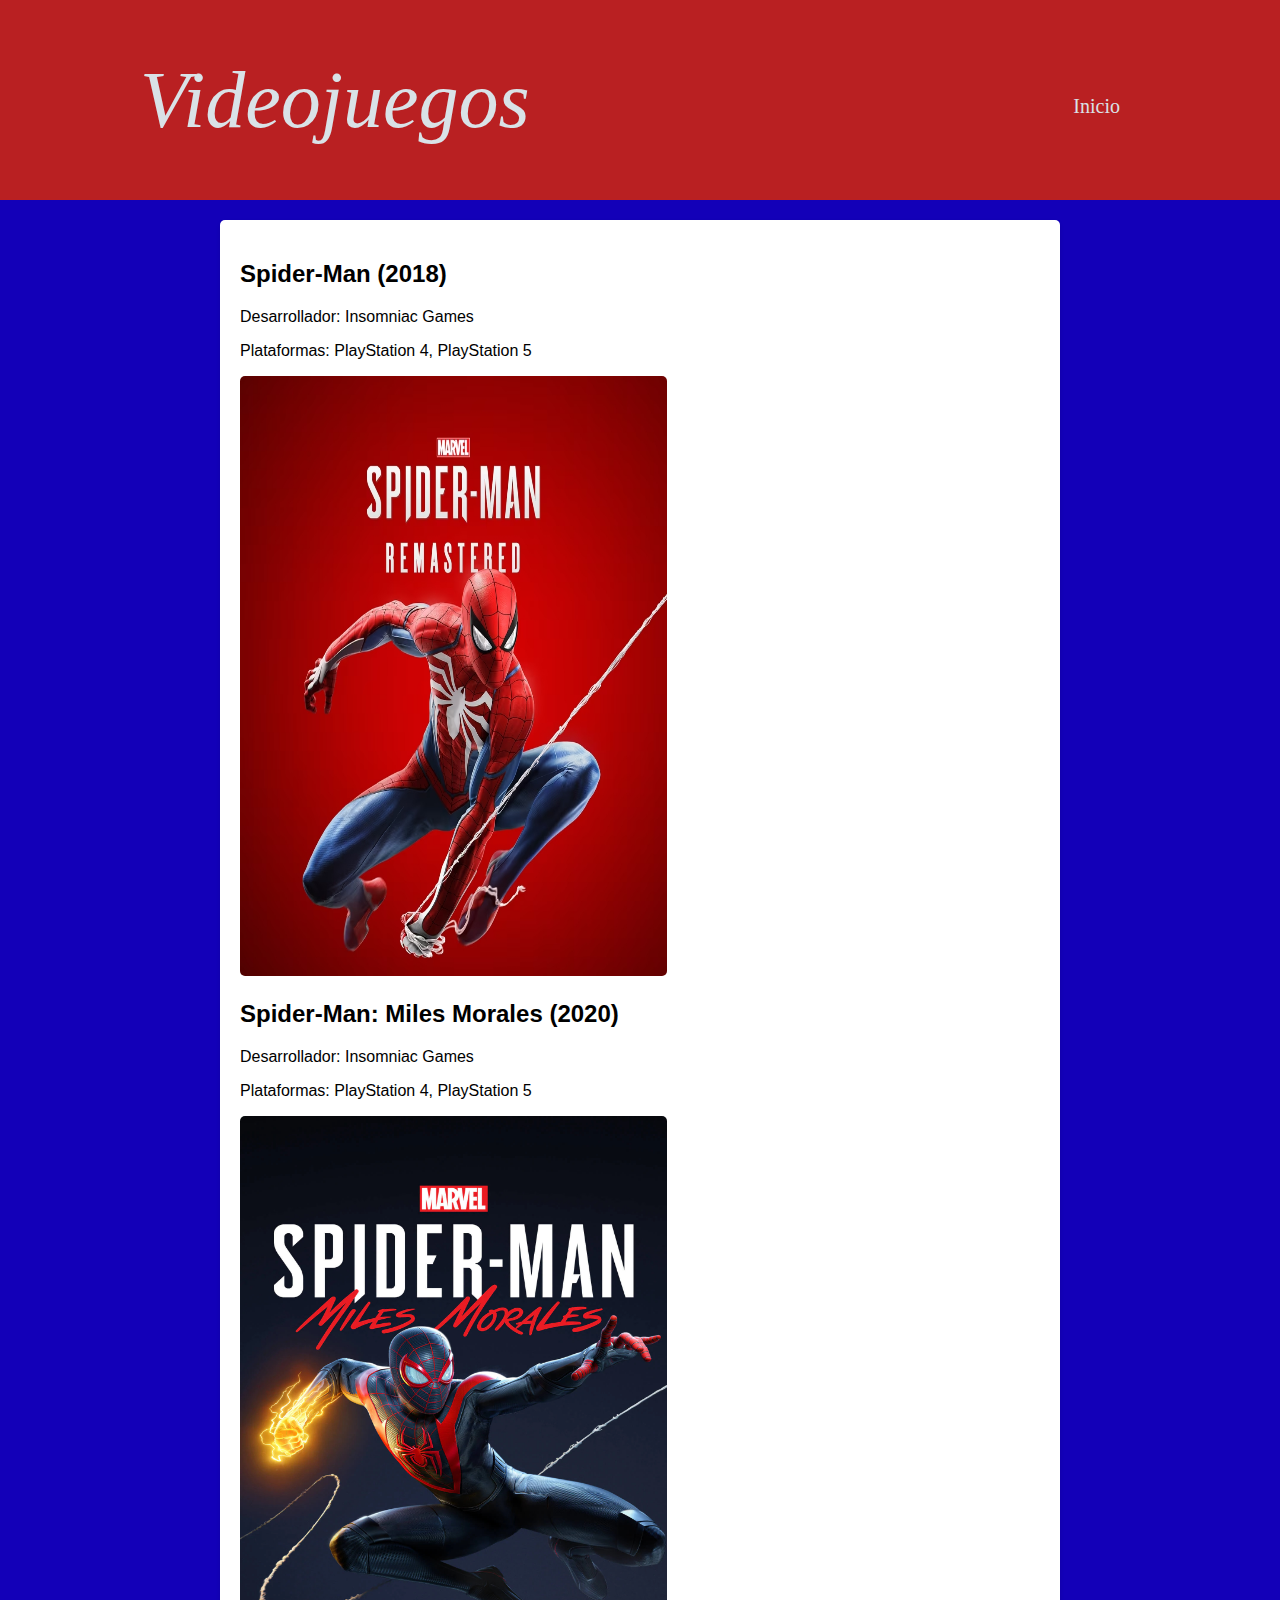
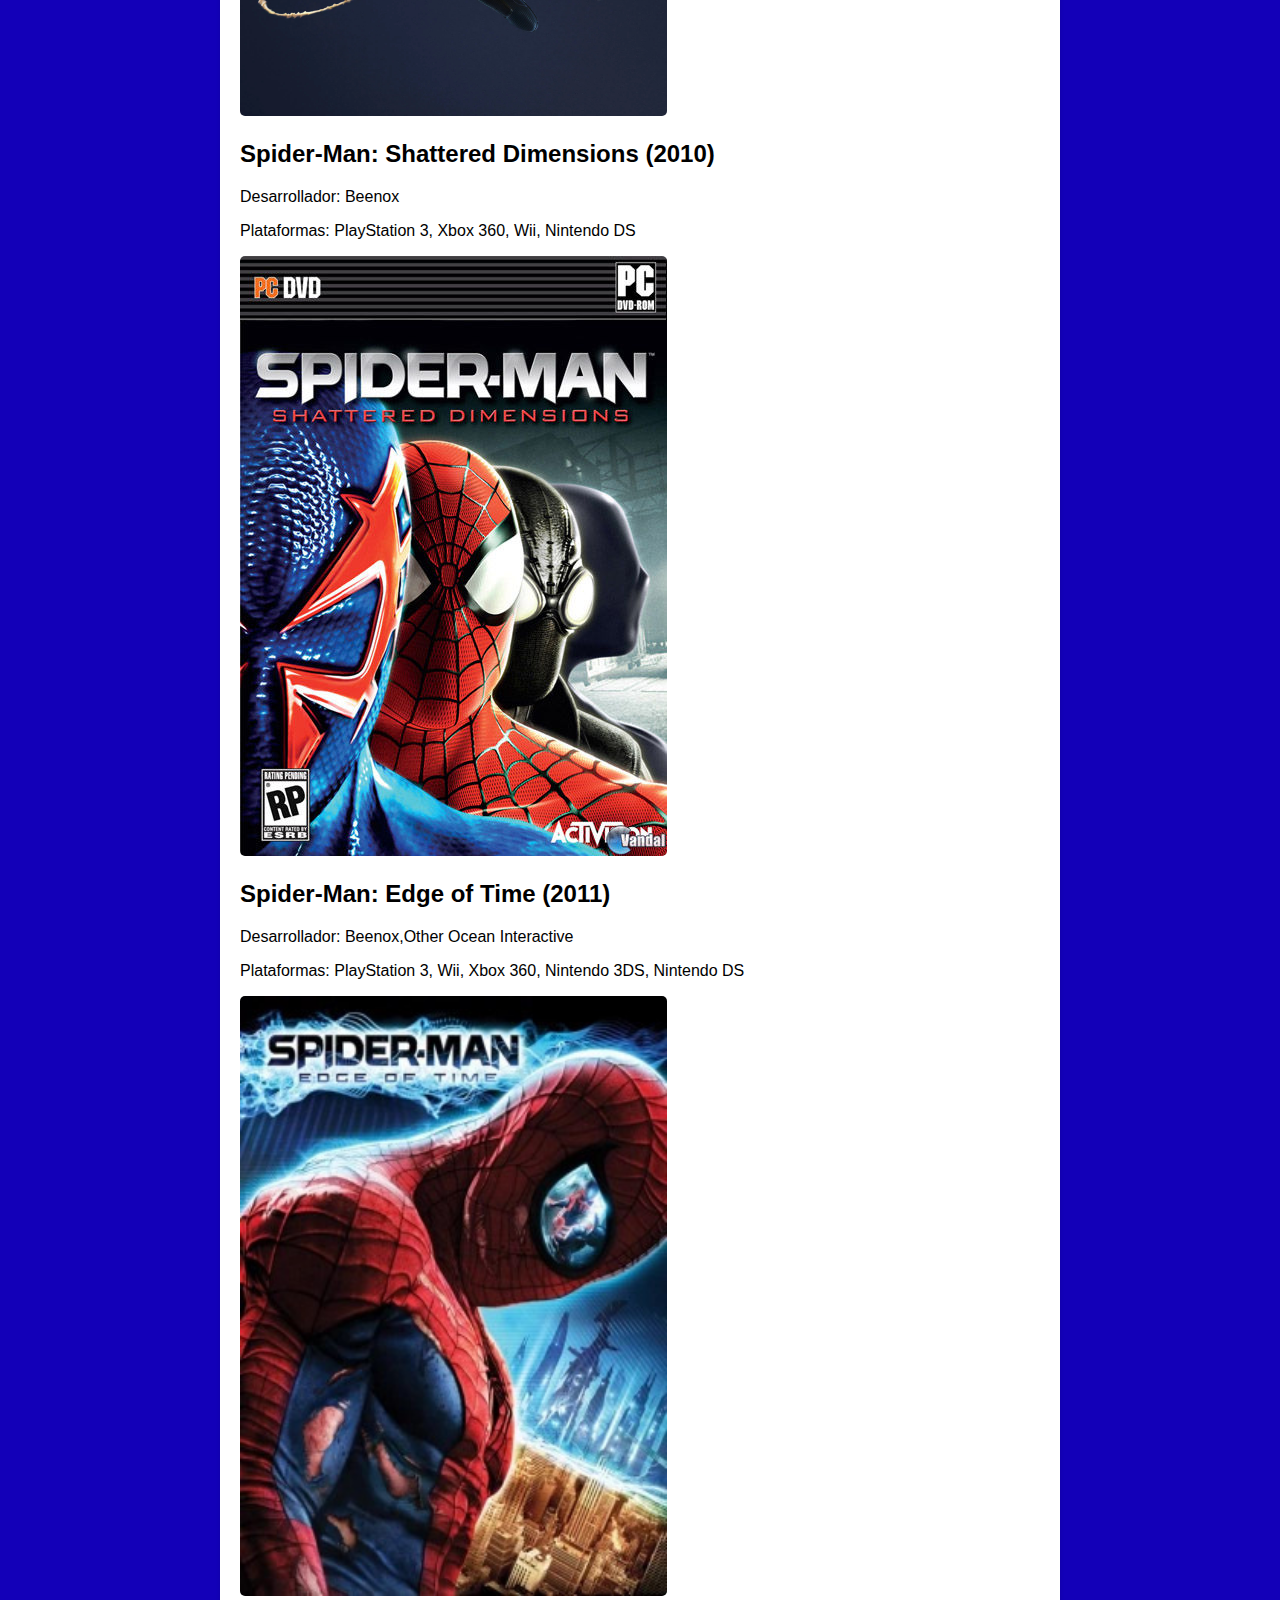
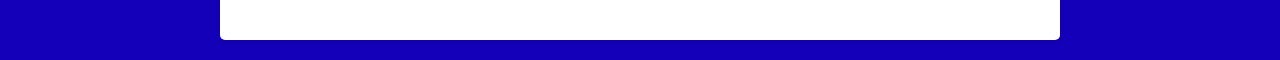
<file: Videojuegos/Videojuegos.html>
<!doctype html>
<html>
<head>
<meta charset="utf-8">
<title>Videojuegos</title>
	<link rel="stylesheet" type="text/css" href="estilos.css">
</head>

<body>
	
	<header>
		<div class="wrapper">
    <div class="logo">Videojuegos</div>
		
		<nav> <!--representa una sección de una página cuyo propósito es proporcionar enlaces de navegación, ya sea dentro del documento actual o a otros documentos. -->
			<a href="../index.html">Inicio</a>
		</nav>
		</div>
  </header>
	
  <div class="container">
    <div class="game">
      <h2>Spider-Man (2018)</h2>
      <p>Desarrollador: Insomniac Games</p>
      <p>Plataformas: PlayStation 4, PlayStation 5</p>
      <img src="../images/Spider-Man-2018.jpg" width="427" height="600">
    </div>

    <div class="game">
      <h2>Spider-Man: Miles Morales (2020)</h2>
      <p>Desarrollador: Insomniac Games</p>
      <p>Plataformas: PlayStation 4, PlayStation 5</p>
      <img src="../images/Spider-Man-MM.jpg" width="427" height="600">
    </div>

    <div class="game">
      <h2>Spider-Man: Shattered Dimensions (2010)</h2>
      <p>Desarrollador: Beenox</p>
      <p>Plataformas: PlayStation 3, Xbox 360, Wii, Nintendo DS</p>
      <img src="../images/SPSTTDDMS.jpg" width="427" height="600">
    </div>
	  
	  <div class="game">
      <h2>Spider-Man: Edge of Time (2011)</h2>
      <p>Desarrollador: Beenox,Other Ocean Interactive</p>
      <p>Plataformas: PlayStation 3, Wii, Xbox 360, Nintendo 3DS, Nintendo DS</p>
      <img src="../images/Spider-Man-Edge-of-Time.jpg" width="427" height="600">
    </div>
	  
  </div>
	
</body>
</html>
</file>
<file: Contacto/css/estilos.css>
@charset "utf-8";
/* CSS Document */

 body {
      font-family: Arial, sans-serif;
      background-color: #3C0147;
      margin: 20px;
    }
header{  /* Edita la cabecera de la página*/
	width:100%;
	overflow:hidden; /*determinar lo que sucede con un elemento cuando su contenido sobrepasa los límites de su contenedor,en este caso lo esconde. */
	background-color:#F73ABB;
	margin-bottom:20px;
}
header .logo{  /*Edita la clase "logo" de la etiqueta header */
	font-family: Impact, Haettenschweiler, "Franklin Gothic Bold", "Arial Black", "sans-serif";
	color:#d9e2e7;
	font-size:80px;
	font-style: italic;
	line-height:200px; /*  establece la altura de una casilla remarcada por líneas */
	float:left; /* ubica el texto a la izquierda */
}

    form {
      max-width: 500px;
      margin: 0 auto;
      background-color: #fff;
      padding: 20px;
      border-radius: 5px;
      box-shadow: 0 2px 4px rgba(0, 0, 0, 0.1);
    }

    label {
      display: block;
      margin-bottom: 5px;
      font-weight: bold;
    }

    input[type="text"],
    input[type="email"],
    input[type="password"] {
      width: 100%;
      padding: 10px;
      margin-bottom: 15px;
      border: 1px solid #ccc;
      border-radius: 4px;
    }

    input[type="checkbox"] {
      margin-right: 5px;
    }

    input[type="submit"] {
      background-color: #09A91A;
      color: #fff;
      border: none;
      padding: 10px 20px;
      border-radius: 4px;
      cursor: pointer;
    }

    input[type="submit"]:hover {
      background-color: #016A0D;
    }

header nav{	
	font-family:Impact, Haettenschweiler, "Franklin Gothic Bold", "Arial Black", "sans-serif";
	font-size:40px;
	line-height:200px;
	float:right; /* ubica el texto a la derecha */
}

header nav a{
	display:inline-block;
	color:#d9e2e7;
	text-decoration:none;
	padding:10px 20px;
	line-height: normal;
	font-size: 20px;
	webkit-transition:all 500ms ease;
	o-transition:all 500ms ease;
	transition:all 500ms ease;
}

header nav a:hover{
	background:#DC140E;
	border-radius:50px; 
}

.wrapper { /* sirve para encerrar contenido de la pagina */
	width: 90%;
	max-width:1000px;
	margin:auto;
	overflow:hidden;/*determinar lo que sucede con un elemento cuando su contenido sobrepasa los límites de su contenedor,en este caso lo esconde. */
}
</file>
<file: peliculas/menu-vertical/css/estilos.css>
@charset "utf-8";
/* CSS Document */

*{
	margin:0;
    padding:0;
	webkit-box-sizing: border-box;
	moz-box-sizing:border-box;
	box-sizing: border-box;
}

.posicion{
	float:left;
}


body{
	background:#0A2B4E;
	font-family: Segoe, "Segoe UI", "DejaVu Sans", "Trebuchet MS", Verdana, "sans-serif";
	line-height: 18px;
}

header{  /* Edita la cabecera de la página*/
	width:100%;
	overflow:hidden; /*determinar lo que sucede con un elemento cuando su contenido sobrepasa los límites de su contenedor,en este caso lo esconde. */
	background:url("../../../images/svy5fchleno11.jpg");
	background-size:contain;
	margin-bottom:20px;
}

header .logo{  /*Edita la clase "logo" de la etiqueta header */
	font-family: Impact, Haettenschweiler, "Franklin Gothic Bold", "Arial Black", "sans-serif";
	color:#d9e2e7;
	font-size:80px;
	font-style: italic;
	line-height:200px; /*  establece la altura de una casilla remarcada por líneas */
	float:left; /* ubica el texto a la izquierda */
}

section{
	float:center;
}

a{
	text-decoration:none;
	color:#d9e2e7;
}

h1{
	margin-top: 20px;
	background-color: blueviolet;
	color:aliceblue;
	font-family:Impact, Haettenschweiler, "Franklin Gothic Bold", "Arial Black", "sans-serif";
	font-size: 25px;
}
h2{
	color:aliceblue;
	font-family:Impact, Haettenschweiler, "Franklin Gothic Bold", "Arial Black", "sans-serif";
}

p{
	text-align: justify;
	
}

li{
	color:aliceblue;
}

ul{
	color:aliceblue;
}

.wrapper { /* sirve para encerrar contenido de la pagina */
	width: 90%;
	max-width:1000px;
	margin:auto;
	overflow:hidden;/*determinar lo que sucede con un elemento cuando su contenido sobrepasa los límites de su contenedor,en este caso lo esconde. */
	float:center;
}

.contenido p{
	margin-top:10px;
	margin-bottom:1em;
	color:#D9E2E7;
}

.sombra{
	font-size:30px;
	text-shadow: -20px 0px 7px black; 
}

.back-to-top {
      display: inline-block;
      padding: 10px 20px;
      background-color: #007bff;
      color: #fff;
      text-decoration: none;
      border-radius: 5px;
    }

.btn-menu {
	display: none;
	padding:20px;
	background:#B92022;
}
.btn-menu .icono{
	float:right;
}

.contenedor-menu{ 
	width: 20%;
	min-width: 300px;
	margin: 50px;
	display: inline-block;
	font-family:Consolas, "Andale Mono", "Lucida Console", "Lucida Sans Typewriter", Monaco, "Courier New", "monospace";
	line-height: 18px;
}

.contenedor-menu .menu{
	width: 100%;
}

.contenedor-menu ul{
	list-style:none;
}

.contenedor-menu .menu li a {
	color:#fff;
    display: block;
	padding: 15px 20px;
	background:#B92022;
}

.contenedor-menu .menu li a:hover {
	background: #1a95d5;
	color:#fff;
}

.contenedor-menu .menu .icono{
	font-size: 12px;
	line-height: 18px;
}

.contenedor-menu .menu .icono.izquierda{
	float: left;
	margin-right: 10px;
}


.contenedor-menu .menu .icono.derecha{
	float: right;
	margin-left: 10px;
}

.contenedor-menu .menu ul{
	display:none;
}

.contenedor-menu .menu ul li a {
	background:#1a95d5;
	color:#fff;
}

.contenedor-menu .menu .activado > a {
	background:#22037E;
	color:#fff;
}

@media screen and (max-width:450) { /*Diseño de la página para mobiles */
	body{
		padding-top: 80px;
		
	}
	.contenedor-menu{
		margin:0;
		width:100%;
		position:fixed;
		top:0;
		z-index: 1000;
	}
	
	.btn-menu{
		display: block;
	}
	
	contenedor-menu .menu{
		display: none;
	}
}
</file>
<file: Videojuegos/estilos.css>
@charset "utf-8";
/* CSS Document */

body {
      font-family: Arial, sans-serif;
      background-color: #1300B8;
      margin: 0;
      padding: 0;
    }

    header {
    width:100%;
	overflow:hidden; /*determinar lo que sucede con un elemento cuando su contenido sobrepasa los límites de su contenedor,en este caso lo esconde. */
	background:#B92022;
	margin-bottom:20px; 
    }

header .logo{  /*Edita la clase "logo" de la etiqueta header */
	font-family: Impact, Haettenschweiler, "Franklin Gothic Bold", "Arial Black", "sans-serif";
	color:#d9e2e7;
	font-size:80px;
	font-style: italic;
	line-height:200px; /*  establece la altura de una casilla remarcada por líneas */
	float:left; /* ubica el texto a la izquierda */
}
header nav{	
	font-family:Impact, Haettenschweiler, "Franklin Gothic Bold", "Arial Black", "sans-serif";
	font-size:40px;
	line-height:200px;
	float:right; /* ubica el texto a la derecha */
}

header nav a{
	display:inline-block;
	color:#d9e2e7;
	text-decoration:none;
	padding:10px 20px;
	line-height: normal;
	font-size: 20px;
	webkit-transition:all 500ms ease;
	o-transition:all 500ms ease;
	transition:all 500ms ease;
}

header nav a:hover{
	background:#000000;
	border-radius:50px; 
}
    .container {
      max-width: 800px;
      margin: 20px auto;
      padding: 20px;
      background-color: #fff;
      border-radius: 5px;
      box-shadow: 0 2px 4px rgba(0, 0, 0, 0.1);
    }

    .game {
      margin-bottom: 20px;
    }

    .game img {
      max-width: 100%;
      border-radius: 5px;
    }

.wrapper { /* sirve para encerrar contenido de la pagina */
	width: 90%;
	max-width:1000px;
	margin:auto;
	overflow:hidden;/*determinar lo que sucede con un elemento cuando su contenido sobrepasa los límites de su contenedor,en este caso lo esconde. */
}
</file>
